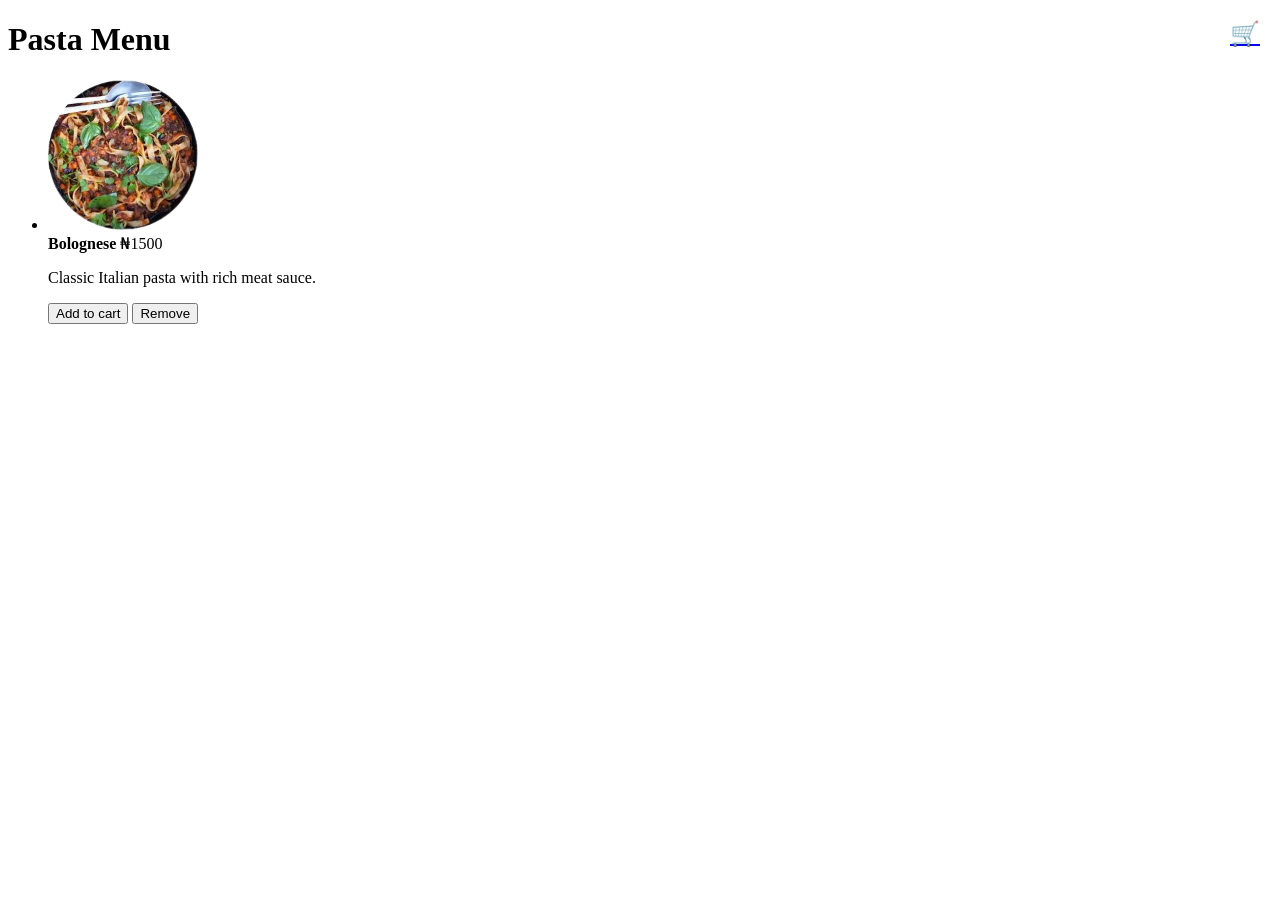
<file: about.html>
<!DOCTYPE html>
<html lang="en">
<head>
  <meta charset="UTF-8" />
  <title>Menu Page</title>
  <style>
    #cart-icon {
      position: fixed;
      top: 20px;
      right: 20px;
      font-size: 24px;
      background: none;
      border: none;
      cursor: pointer;
    }
    #showCart {
      background: red;
      color: white;
      padding: 2px 6px;
      border-radius: 50%;
      font-size: 12px;
      margin-left: 5px;
    }
  </style>
</head>
<body>

  <a href="cart.html" id="cart-icon">
    🛒 <span id="showCart">0</span>
  </a>

  <h1>Pasta Menu</h1>
  <div class="menu-contents">
    <ul class="menu-content" id="menu-pasta">
      <div class="food-list">
        <div class="food-item">
          <li>
            <img src="images/bolognese-removebg-preview.png" alt="Pasta" class="menu-image" width="150" />
            <div class="menu-item"><strong>Bolognese</strong> <span>₦1500</span></div>
            <p class="lists">Classic Italian pasta with rich meat sauce.</p>
            <div class="cart-btn">
              <button class="cart" onclick="updateCart('Bolognese', 1500)">Add to cart</button>
              <button class="cart" onclick="removeFromCart('Bolognese')">Remove</button>
            </div>
          </li>
        </div>
      </div>
    </ul>
  </div>

  <script>
    let cart = JSON.parse(localStorage.getItem("cart")) || [];

    function updateCart(name, price) {
      const index = cart.findIndex(item => item.name === name);
      if (index >= 0) {
        cart[index].quantity += 1;
      } else {
        cart.push({ name, price, quantity: 1 });
      }
      localStorage.setItem("cart", JSON.stringify(cart));
      updateCartBadge();
    }

    function removeFromCart(name) {
      const index = cart.findIndex(item => item.name === name);
      if (index >= 0) {
        if (cart[index].quantity > 1) {
          cart[index].quantity -= 1;
        } else {
          cart.splice(index, 1);
        }
        localStorage.setItem("cart", JSON.stringify(cart));
        updateCartBadge();
      }
    }

    function updateCartBadge() {
      const totalItems = cart.reduce((sum, item) => sum + item.quantity, 0);
      const showCart = document.getElementById("showCart");
      showCart.textContent = totalItems;
      showCart.style.display = totalItems === 0 ? "none" : "inline-block";
    }

    document.addEventListener("DOMContentLoaded", updateCartBadge);
  </script>

</body>
</html>
</file>
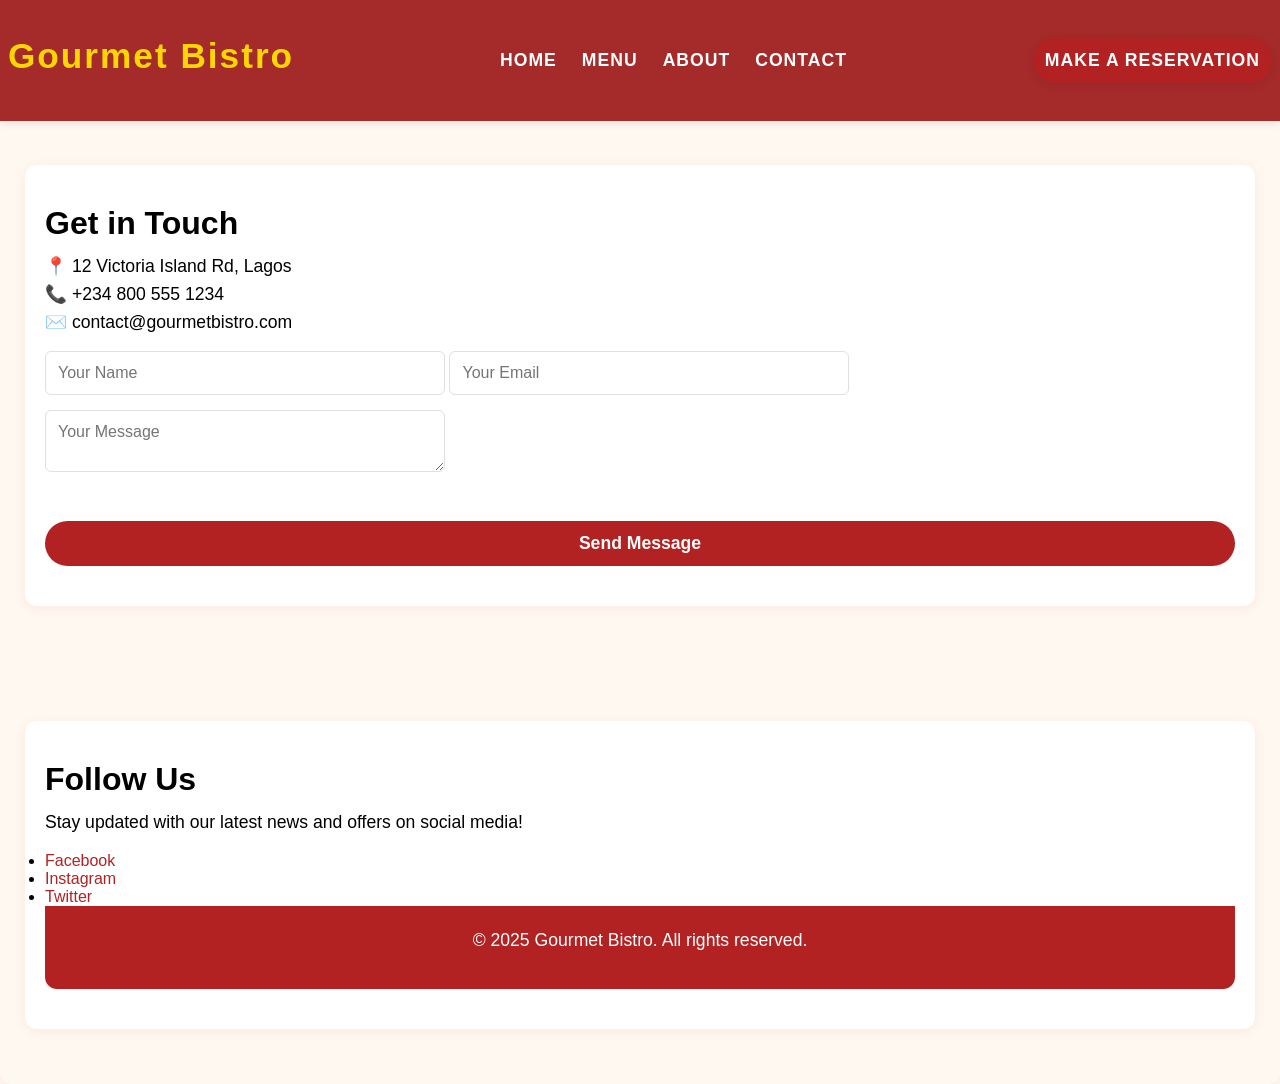
<file: contact.html>
<!DOCTYPE html>
<html lang="en">
<head>
  <meta charset="UTF-8">
  <title>Contact Us - Gourmet Bistro</title>
  <link rel="stylesheet" href="styles.css">
</head>
<body>
  <header>
    <h1>Contact Us</h1>
    <div class="navbar" role="navigation" aria-label="Main Navigation">
      <h1 class="logo">Gourmet Bistro</h1>
      <nav>
        <ul>
          <li><a href="home.html">Home</a></li>
          <li><a href="menu.html">Menu</a></li>
          <li><a href="about.html">About</a></li>
          <li><a href="contact.html">Contact</a></li>
     
        </ul>
  
      </nav>
        <a href="reservation.html" class="navbar-reserve cta-btn">Make a Reservation</a>
    </div>
  </header>
<!-- 
<section>
  <h2>Make a Reservation</h2>
  <form>
    <input type="text" placeholder="Your Name" required>
    <input type="email" placeholder="Your Email" required>
    <input type="tel" placeholder="Phone Number" required>
    <input type="date" required>
    <input type="time" required>
    <textarea placeholder="Special requests (optional)"></textarea>
    <button type="submit">Book Now</button>
  </form>
</section> -->

  <section>
    <h2>Get in Touch</h2>
    <p>📍 12 Victoria Island Rd, Lagos<br>📞 +234 800 555 1234<br>✉️ contact@gourmetbistro.com</p>

    <form>
      <input type="text" placeholder="Your Name" required>
      <input type="email" placeholder="Your Email" required>
      <textarea placeholder="Your Message" required></textarea>
      <button type="submit">Send Message</button>
    </form>
  </section>





  
  <section>
    <h2>Follow Us</h2>
    <p>Stay updated with our latest news and offers on social media!</p>
    <ul>
      <li><a href="https://facebook.com/gourmetbistro">Facebook</a></li>
      <li><a href="https://instagram.com/gourmetbistro">Instagram</a></li>
      <li><a href="https://twitter.com/gourmetbistro">Twitter</a></li>
    </ul>

  <footer>
    <p>&copy; 2025 Gourmet Bistro. All rights reserved.</p>
  </footer>
</body>
</html>
</file>
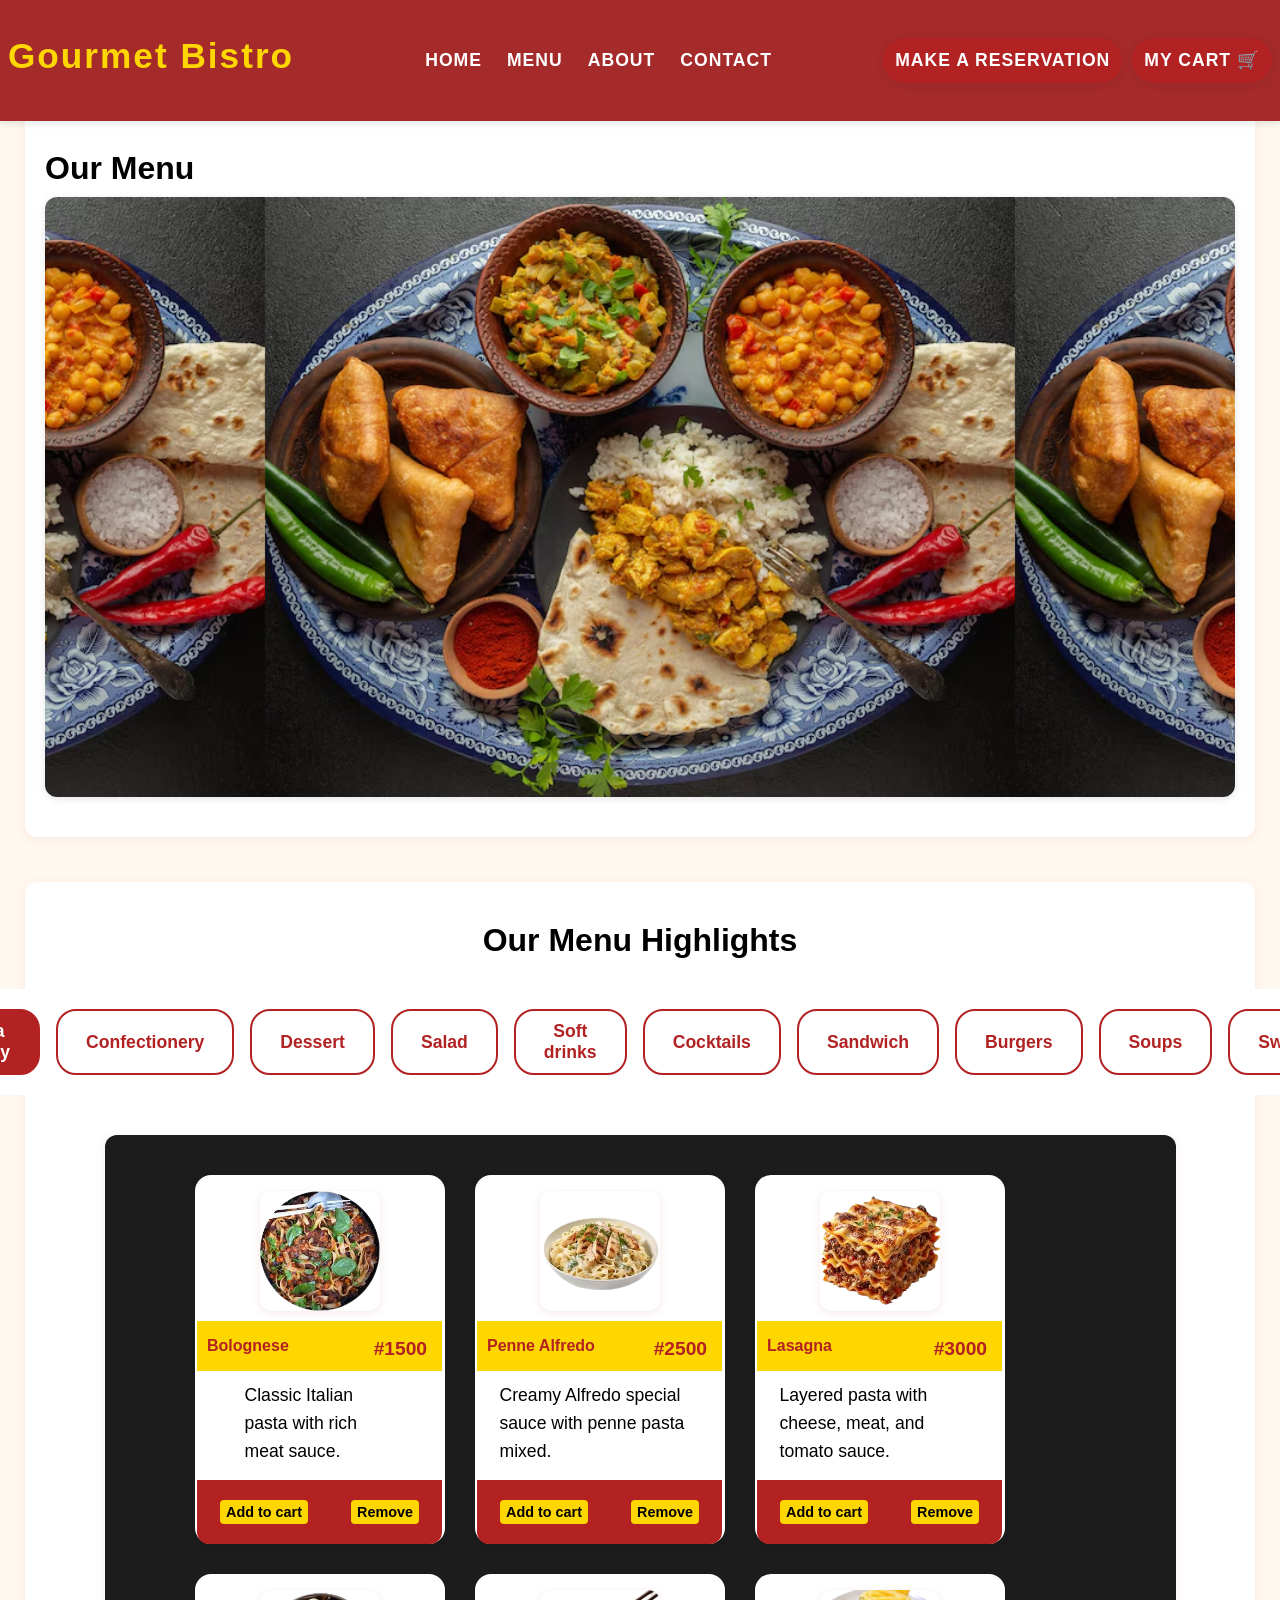
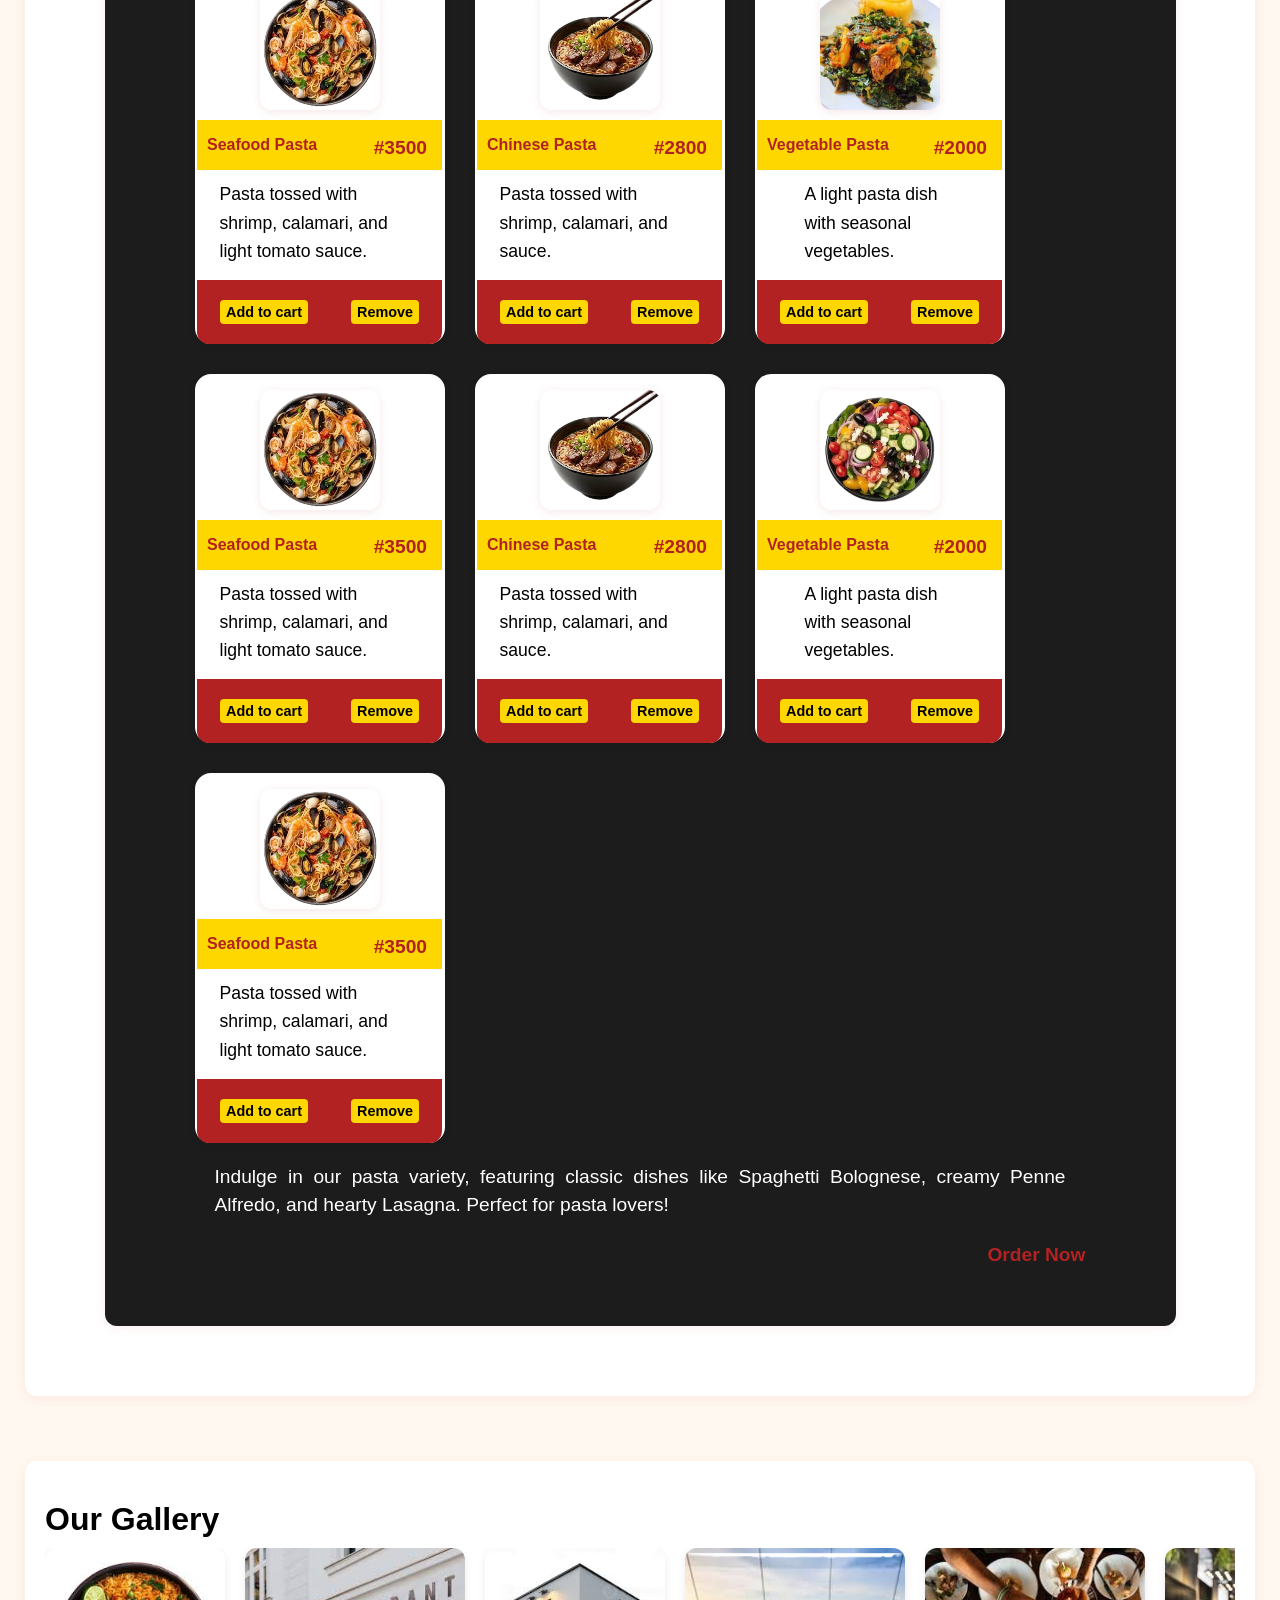
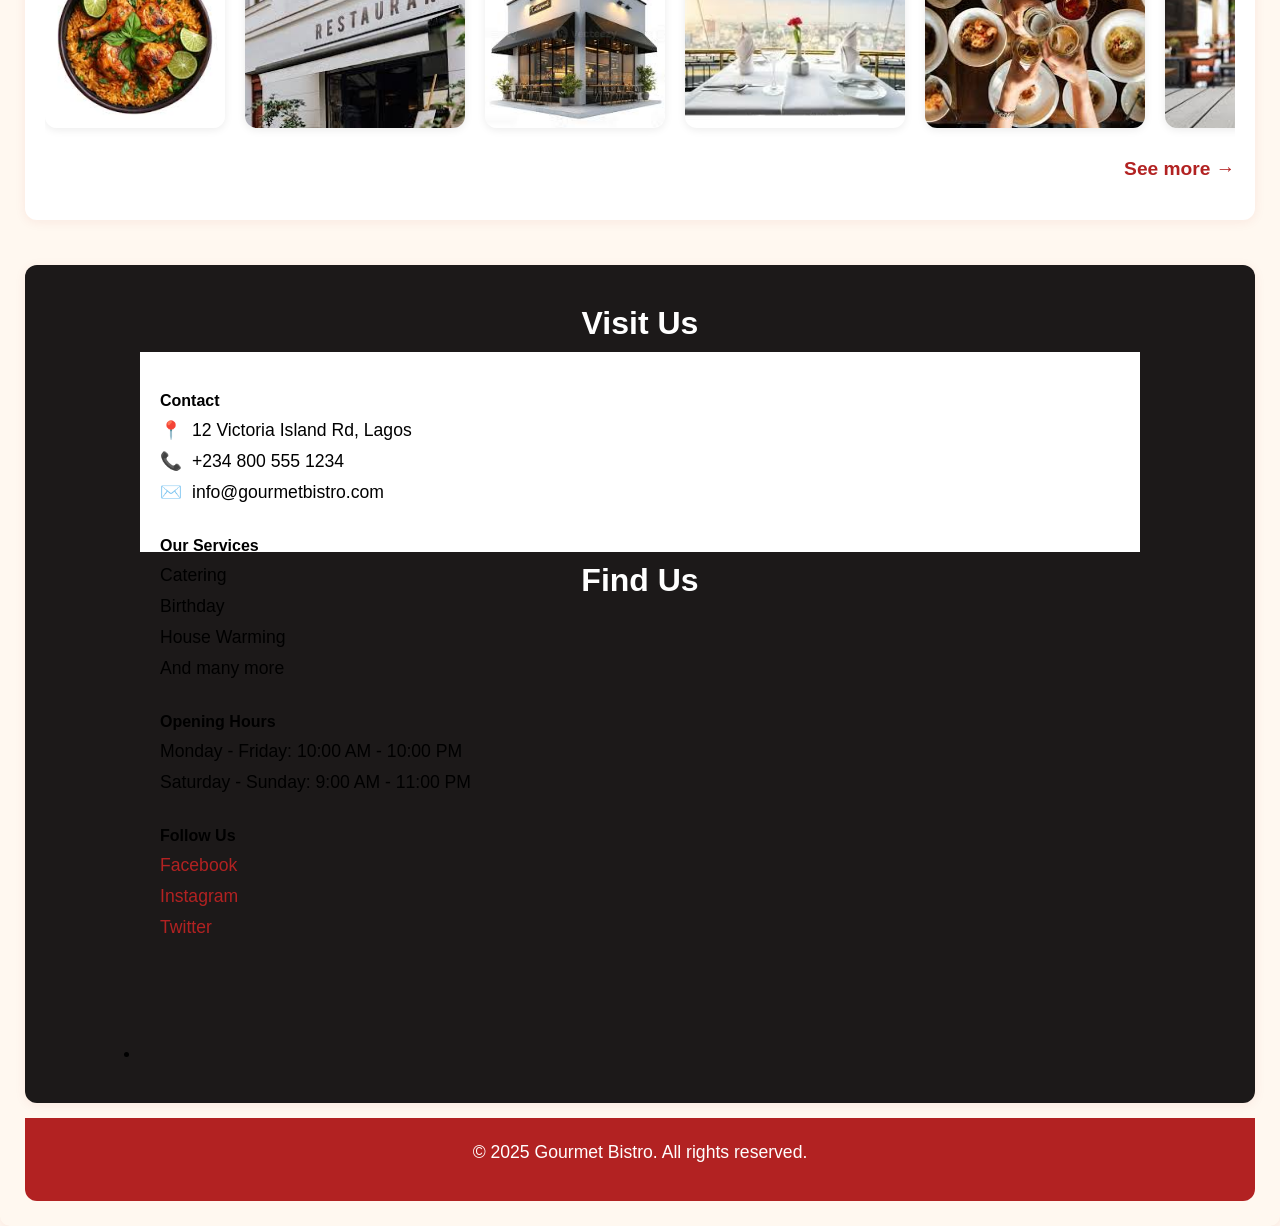
<file: menu.html>
<!DOCTYPE html>
<html lang="en">
  <head>
    <meta charset="UTF-8" />
    <title>Menu - Gourmet Bistro</title>
    <link rel="stylesheet" href="styles.css" />
  </head>
  <body>
    <header>
      <nav>
<div class="navbar" role="navigation" aria-label="Main Navigation">
<h1 class="logo">Gourmet Bistro</h1>

<ul>
  <li><a href="home.html">Home</a></li>
  <li><a href="menu.html">Menu</a></li>
  <li><a href="about.html">About</a></li>
  <li><a href="contact.html">Contact</a></li>
</ul>

<a href="reservation.html" class="navbar-reserve cta-btn"
  >Make a Reservation</a
>
<div class="js-container">
<a href="myCart.html" class="navbar-reserve js-addToCarts cta-btn" id="addToCarts">
  My Cart 🛒 <span id="showCart" class="js-cart">0 </span></a
>
</div>
</div>
</nav>
</header>

<section class="menu-hero">
<h2>Our Menu</h2>
<div class="menu-hero-image">
<!-- <img src="images/egusi-removebg-preview.png" alt="Menu Image" class="menu-img"> -->
<div class="menu-text">
<div class="text1" id="text-item1">
  <h2 class="">
    Discover our exquisite selection of dishes, from traditional
    Nigerian cuisine to international favorites.
  </h2>
  <p class="">
    We can't wait to welcome you and share our passion for food with
    you.
  </p>
  <p class="">
    Explore our menu today and discover the delicious offerings that
    await you.
  </p>
  <p class="">
    Join us for a meal that celebrates the rich flavors and traditions
    of Nigerian cuisine.
  </p>
</div>
<div class="text1" id="text-item2">
  <!-- <img src="images/egusi-removebg-preview.png" alt="Menu Image" class="menu-image"> -->
  <button class="menu-btn">Place your order Now</button>
</div>
</div>
</div>
</section>



<section class="menu-list">
<h2>Our Menu Highlights</h2>
<div class="menu-nav">
<button class="menu-tab active" data-menu="pasta">Pasta Variety</button>
<button class="menu-tab" data-menu="confectionery">
Confectionery
</button>
<button class="menu-tab" data-menu="dessert">Dessert</button>
<button class="menu-tab" data-menu="salad">Salad</button>
<button class="menu-tab" data-menu="soft-drink">Soft drinks</button>
<button class="menu-tab" data-menu="cocktails">Cocktails</button>
<button class="menu-tab" data-menu="sandwich">Sandwich</button>
<button class="menu-tab" data-menu="burgers">Burgers</button>
<button class="menu-tab" data-menu="soups">Soups</button>
<button class="menu-tab" data-menu="swallow">Swallow</button>
</div>

<div class="menu-contents">
<ul class="menu-content" id="menu-pasta">
<div class="food-list">
  <div class="food-item">
    <li>
      <img
        src="images/bolognese-removebg-preview.png"
        alt="Pasta Variety"
        class="menu-image"
        width="100"
      />
      <div class="menu-item">
        <strong> Bolognese </strong>
        <span>#1500</span>
      </div>
      <p class="lists">Classic Italian pasta with rich meat sauce.</p>
      <div class="cart-btn">
        <button
          class="cart"
          id="add"
        onclick="addToCart('Bolognese', 1500, 'images/bolognese-removebg-preview.png')

    "
        >
          Add to cart
        </button>
        <button class="cart" id="remove" onclick="removeFromCart('Bolognese');">
          Remove
        </button>
      </div>
    </li>
  </div>

  <div class="food-item">
    <li>
      <img
        src="images/penne-removebg-preview.png"
        alt="Penne Alfredo"
        class="menu-image"
      />
      <div class="menu-item">
        <strong>Penne Alfredo</strong>
        <span>#2500</span>
      </div>
      <p class="list">
        Creamy Alfredo special sauce with penne pasta mixed.
      </p>
      <div class="cart-btn">
        <button
          class="cart"
          id="add"
          onclick="addToCart('Penne Alfredo', 2500, 'images/penne-removebg-preview.png');
    "
        >
          Add to cart
        </button>
        <button class="cart" id="remove" onclick="removeFromCart('Penne Alfredo');">
          Remove
        </button>
      </div>
    </li>
  </div>

  <div class="food-item">
    <li>
      <img
        src="images/lasagnas-removebg-preview.png"
        alt="Lasagna"
        class="menu-image"
      />
      <div class="menu-item">
        <strong>Lasagna</strong>
        <span>#3000</span>
      </div>
      <p class="list">
        Layered pasta with cheese, meat, and tomato sauce.
      </p>
      <div class="cart-btn">
        <button
          class="cart"
          id="add"
          onclick="addToCart('Lasagna', 3000, 'images/-removebg-preview.png');
    "
        >
          Add to cart
        </button>
        <button class="cart" id="remove" onclick="removeFromCart('Lasagna');">
          Remove
        </button>
      </div>
    </li>
  </div>
  <div class="food-item">
    <li>
<img
src="images/seafoods-removebg-preview.png"
alt="Seafood Pasta"
class="menu-image"
/>
<div class="menu-item">
<strong>Seafood Pasta</strong>
<span>#3500</span>
</div>
<p class="list">
Pasta tossed with shrimp, calamari, and light tomato sauce.
</p>
<div class="cart-btn">
<button
class="cart"
id="add"
onclick="addToCart('Seafood Pasta', 3500, 'images/seafoods-removebg-preview.png');
"
>
Add to cart
</button>
<button class="cart" id="remove" onclick="removeFromCart('Seafood Pasta');">
Remove
</button>
</div>
</li>
</div>

<div class="food-item">
<li>
<img
src="images/chinese-removebg-preview.png"
alt="Chinese Pasta"
class="menu-image"
/>
<div class="menu-item">
<strong>Chinese Pasta</strong>
<span>#2800</span>
</div>
<p class="list">
Pasta tossed with shrimp, calamari, and sauce.
</p>
<div class="cart-btn">
<button
class="cart"
id="add"
onclick="addToCart('Chinese Pasta', 2800, 'images/chinese-removebg-preview.png');
"
>
Add to cart
</button>
<button class="cart" id="remove" onclick="removeFromCart('Chinese Pasta');">
Remove
</button>
</div>
</li>
</div>
<div class="food-item">
<li>
<img
src="images/eba-removebg-preview.png"
alt="Vegetable Pasta"
class="menu-image"
/>
<div class="menu-item">
<strong>Vegetable Pasta</strong>
<span>#2000</span>
</div>
<p class="lists">
A light pasta dish with seasonal vegetables.
</p>
<div class="cart-btn">
<button
class="cart"
id="add"
onclick="addToCart('Vegetable Pasta', 2000, 'images/eba-removebg-preview.png');
"
>
Add to cart
</button>
<button class="cart" id="remove" onclick="removeFromCart('Vegetable Pasta');">
Remove
</button>
</div>
</li>
</div>

<div class="food-item">
<li>
<img
  src="images/seafoods-removebg-preview.png"
  alt="Seafood Pasta"
  class="menu-image"
/>
<div class="menu-item">
  <strong>Seafood Pasta</strong>
  <span>#3500</span>
</div>
<p class="list">
  Pasta tossed with shrimp, calamari, and light tomato sauce.
</p>
<div class="cart-btn">
  <button
    class="cart"
    id="add"
    onclick="addToCart('Seafood Pasta', 3500, 'images/seafoods-removebg-preview.png');
"
  >
    Add to cart
  </button>
  <button class="cart" id="remove" onclick="removeFromCart('Seafood Pasta');">
    Remove
  </button>
</div>
</li>
</div>
<div class="food-item">
<li>
<img
  src="images/chinese-removebg-preview.png"
  alt="Chinese Pasta"
  class="menu-image"
/>
<div class="menu-item">
  <strong>Chinese Pasta</strong>
  <span>#2800</span>
</div>
<p class="list">
  Pasta tossed with shrimp, calamari, and sauce.
</p>
<div class="cart-btn">
  <button
    class="cart"
    id="add"
    onclick="addToCart('Chinese Pasta', 2800, 'images/chinese-removebg-preview.png');
"
>
Add to cart
</button>
<button class="cart" id="remove" onclick="removeFromCart('Chinese Pasta');">
    Remove
  </button>
</div>
</li>
</div>
<div class="food-item">
<li>
<img
  src="images/greek-salad-removebg-preview.png"
  alt="Vegetable Pasta"
  class="menu-image"
/>
<div class="menu-item">
  <strong>Vegetable Pasta</strong>
  <span>#2000</span>
</div>
<p class="lists">
  A light pasta dish with seasonal vegetables.
</p>
<div class="cart-btn">
  <button class="cart" id="add" onclick="addToCart('Vegetable Pasta', 2000, 'images/greek-salad-removebg-preview.png');
"
  >
    Add to cart
  </button>
  <button class="cart" id="remove" onclick="removeFromCart('Vegetable Pasta');">
    Remove
  </button>
</div>
</li>
</div>
<div class="food-item">
<li>
<img
  src="images/seafoods-removebg-preview.png"
  alt="Seafood Pasta"
  class="menu-image"
/>
<div class="menu-item">
  <strong>Seafood Pasta</strong>
  <span>#3500</span>
</div>
<p class="list">
  Pasta tossed with shrimp, calamari, and light tomato sauce.
</p>
<div class="cart-btn">
  <button
    class="cart"
    id="add"
    onclick="addToCart('Seafood Pasta', 3500, 'images/seafoods-removebg-preview.png');
"
  >
    Add to cart
  </button>
  <button class="cart" id="remove" onclick="removeFromCart('Seafood Pasta');">
    Remove
  </button>
</div>
</li>
</div>
</div>

<p class="menu-description">
Indulge in our pasta variety, featuring classic dishes like
Spaghetti Bolognese, creamy Penne Alfredo, and hearty Lasagna.
Perfect for pasta lovers!
</p>

<p class="see-more"><a href="menu.html">Order Now</a></p>
</ul>

<ul class="menu-content" id="menu-confectionery">
<div class="food-list">
<div class="food-item">
<li>
<img
  src="images/croissant-removebg-preview.png"
  alt="Croissants"
  class="menu-image"
/>
<div class="menu-item">
  <strong>Croissants</strong>
  <span>#800</span>
</div>
<p class="list">Flaky, buttery French pastries.</p>
<div class="cart-btn">
  <button
    class="cart"
    id="add"
    onclick="addToCart('Croissants', 3500, 'images/croissant-removebg-preview.png');
"
  >
    Add to cart
  </button>
  <button class="cart" id="remove" onclick="removeFromCart('Croissants');">
    Remove
  </button>
</div>
</li>
</div>
<div class="food-item">
<li>
<img
  src="images/chocolate_cake-removebg-preview.png"
  alt="Chocolate Cake"
  class="menu-image"
/>
<div class="menu-item">
  <strong>Chocolate Cake</strong>
  <span>#1500</span>
</div>
<p class="list">Rich and moist chocolate layers.</p>
<div class="cart-btn">
  <button
    class="cart"
    id="add"
    onclick="addToCart('Chocolate Cake', 1500, 'images/chocolate_cake-removebg-preview.png');
"
  >
                    Add to cart
                  </button>
                  <button class="cart" id="remove" onclick="removeFromCart('Chocolate Cake');">
                    Remove
                  </button>
                </div>
              </li>
            </div>
            <div class="food-item">
              <li>
                <img
                  src="images/fruit_tarts-removebg-preview.png"
                  alt="Fruit Tart"
                  class="menu-image"
                />
                <div class="menu-item">
                  <strong>Fruit Tart</strong>
                  <span>#1200</span>
                </div>
                <p class="list">Buttery crust with fresh fruit and custard.</p>
<div class="cart-btn">
  <button
    class="cart"
    id="add"
    onclick="addToCart('Fruit Tart', 1200, 'images/fruit_tarts-removebg-preview.png');
"
  >
    Add to cart
  </button>
  <button class="cart" id="remove" onclick="removeFromCart('Fruit Tart');">
    Remove
  </button>
</div>
</li>
</div>
<div class="food-item">
<li>
<img
  src="images/macaron-removebg-preview.png"
  alt="Macarons"
  class="menu-image"
/>
<div class="menu-item">
  <strong>Macarons</strong>
  <span>#1000</span>
</div>
<p class="list">Delicate French almond cookies.</p>
<div class="cart-btn">
  <button
    class="cart"
    id="add"
    onclick="addToCart('Macarons', 1000, 'images/macaron-removebg-preview.png');
"
  >
    Add to cart
  </button>
  <button class="cart" id="remove" onclick="removeFromCart('Macarons');">
    Remove
  </button>
</div>
</li>
</div>
<div class="food-item">
<li>
<img
  src="images/croissant-removebg-preview.png"
  alt="Croissants"
  class="menu-image"
/>
<div class="menu-item">
  <strong>Croissants</strong>
  <span>#800</span>
</div>
<p class="list">Flaky, buttery French pastries.</p>

<div class="cart-btn">
  <button
    class="cart"
    id="add"
    onclick="addToCart('Croissants', 3500, 'images/croissant-removebg-preview.png');
"
  >
    Add to cart
  </button>
  <button class="cart" id="remove" onclick="removeFromCart('Croissants');">
    Remove
  </button>
</div>
</li>
</div>
<div class="food-item">
<li>
<img
  src="images/macaron-removebg-preview.png"
  alt="Macarons"
  class="menu-image"
/>
<div class="menu-item">
  <strong>Macarons</strong>
  <span>#1000</span>
</div>
<p class="list">Delicate French almond cookies.</p>
<div class="cart-btn">
   <button
    class="cart"
    id="add"
    onclick="addToCart('Macarons', 1000, 'images/macaron-removebg-preview.png');
"
  >
    Add to cart
  </button>
  <button class="cart" id="remove" onclick="removeFromCart('Macarons');">
    Remove
  </button>
</div>
</li>
</div>

<div class="food-item">
<li>
<img
  src="images/fruit_tarts-removebg-preview.png"
  alt="Fruit Tart"
  class="menu-image"
/>
<div class="menu-item">
  <strong>Fruit Tart</strong>
  <span>#1200</span>
</div>
<p class="list">Buttery crust with fresh fruit and custard.</p>

<div class="cart-btn">
   <button
    class="cart"
    id="add"
    onclick="addToCart('Fruit Tart', 1200, 'images/fruit_tarts-removebg-preview.png');
"
  >
    Add to cart
  </button>
  <button class="cart" id="remove" onclick="removeFromCart('Fruit Tart');">
    Remove
  </button>
</div>
</li>
</div>
<div class="food-item">
<li>
<img
  src="images/chocolate_cake-removebg-preview.png"
  alt="Chocolate Cake"
  class="menu-image"
/>
<div class="menu-item">
  <strong>Chocolate Cake</strong>
  <span>#1500</span>
</div>
<p class="list">Rich and moist chocolate layers.</p>

<div class="cart-btn">
 <button
    class="cart"
    id="add"
    onclick="addToCart('Chocolate Cake', 1500, 'images/chocolate_cake-removebg-preview.png');
"
  >
                    Add to cart
                  </button>
                  <button class="cart" id="remove" onclick="removeFromCart('Chocolate Cake');">
                    Remove
                  </button>
</div>
</li>
</div>
</div>

<p class="menu-description">
Satisfy your sweet tooth with our confectionery delights, including
rich Chocolate Cake, fresh Fruit Tart, and delicate Macarons.
Perfect for dessert lovers!
</p>
<p class="see-more"><a href="menu.html"> Order Now</a></p>
</ul>

<ul class="menu-content" id="menu-dessert">
<div class="food-list">
<div class="food-item">
<li>
<img
  src="images/cheesecake-removebg-preview.png"
  alt="Cheesecake"
  class="menu-image"
/>
<div class="menu-item">
  <strong>Cheesecake</strong>
  <span>#2500</span>
</div>
<p class="lists">
  Creamy cheesecake with a graham cracker crust.
</p>
<div class="cart-btn">
  <button
    class="cart"
    id="add"
    onclick="addToCart('Cheesecake', 2500, 'images/cheesecake-removebg-preview.png');
"
  >
    Add to cart
  </button>
  <button class="cart" id="remove" onclick="removeFromCart('Cheesecake');">
    Remove
  </button>
</div>
</li>
</div>

<div class="food-item">
<li>
<img
  src="images/tiramisu-removebg-preview.png"
  alt="Tiramisu"
  class="menu-image"
/>
<div class="menu-item">
  <strong>Tiramisu</strong>
  <span>#1000</span>
</div>
<p class="list1">
  Italian dessert with coffee-soaked ladyfingers and mascarpone.
</p>
<div class="cart-btn">
  <button
    class="cart"
    id="add"
    onclick="addToCart('Tiramisu', 1000, 'images/tiramisu-removebg-preview.png');
"
  >
    Add to cart
  </button>
  <button class="cart" id="remove" onclick="removeFromCart('Tiramisu');">
    Remove
  </button>
</div>
</li>
</div>

<div class="food-item">
<li>
<img
  src="images/icecream-removebg-preview.png"
  alt="Ice Cream Sundae"
  class="menu-image"
/>
<div class="menu-item">
  <strong>Ice Cream Sundae</strong>
  <span>#3500</span>
</div>
<p class="list">
  Vanilla ice cream topped with chocolate sauce and nuts.
</p>
<div class="cart-btn">
  <button
    class="cart"
    id="add"
    onclick="addToCart('Ice Cream Sundae', 3500, 'images/icecream-removebg-preview.png');
"
  >
    Add to cart
  </button>
  <button class="cart" id="remove" onclick="removeFromCart('Ice Cream Sundae');">
    Remove
  </button>
</div>
</li>
</div>
<div class="food-item">
<li>
<img
  src="images/applepie-removebg-preview.png"
  alt="Apple Pie"
  class="menu-image"
/>
<div class="menu-item">
  <strong>Apple Pie</strong>
  <span>#2000</span>
</div>
<p class="lists">Pie with spiced apples and flaky crust.</p>
<div class="cart-btn">
  <button
    class="cart"
    id="add"
    onclick="addToCart('Apple Pie', 2000, 'images/applepie-removebg-preview.png');
"
  >
    Add to cart
  </button>
  <button class="cart" id="remove" onclick="removeFromCart('Apple Pie');">
    Remove
  </button>
</div>
</li>
</div>
<div class="food-item">
<li>
<img
  src="images/brownie-removebg-preview.png"
  alt="Chocolate Brownie"
  class="menu-image"
/>
<div class="menu-item">
  <strong>Chocolate Brownie</strong>
  <span>#4000</span>
</div>

<p class="list">Rich, fudgy brownie served warm.</p>
<div class="cart-btn">
  <button
    class="cart"
    id="add"
    onclick="addToCart('Chocolate Brownie', 4000, 'images/brownie-removebg-preview.png');
"
  >
    Add to cart
  </button>
  <button class="cart" id="remove" onclick="removeFromCart('Chocolate Brownie');">
    Remove
  </button>
</div>
</li>
</div>
</div>
<p class="menu-description">
Indulge in our dessert selection, featuring creamy Cheesecake, rich
Chocolate Cake, and fresh Fruit Tart. Perfect for satisfying your
sweet cravings!
</p>
<p class="see-more"><a href="menu.html"> Order Now</a></p>
</ul>

<ul class="menu-content" id="menu-salad" style="display: none">
<div class="food-list">
<div class="food-item">
<li>
<img
  src="images/caesar-salad-removebg-preview.png"
  alt="Caesar Salad"
  class="menu-image"
/>
<div class="menu-item">
  <strong>Caesar Salad</strong>
  <span>#2000</span>
</div>
<p class="list">
  Romaine lettuce, croutons, parmesan, and Caesar dressing.
</p>
<div class="cart-btn">
  <button
    class="cart"
    id="add"
    onclick="addToCart('Caesar Salad', 2000, 'images/caesar-salad-removebg-preview.png');
"
  >
    Add to cart
  </button>
  <button class="cart" id="remove" onclick="removeFromCart('Caesar Salad');">
    Remove
  </button>
</div>
</li>
</div>
<div class="food-item">
<li>
<img
  src="images/greek-salad-removebg-preview.png"
  alt="Greek Salad"
  class="menu-image"
/>
<div class="menu-item">
  <strong>Greek Salad</strong>
  <span>#1000</span>
</div>
<p class="list">
  Mixed greens, feta cheese, olives, tomatoes, and cucumbers.
</p>
<div class="cart-btn">
  <button
    class="cart"
    id="add"
    onclick="addToCart('Greek Salad', 1000,'images/greek-salad-removebg-preview.png');
"
  >
    Add to cart
  </button>
  <button class="cart" id="remove" onclick="removeFromCart('Greek Salad');">
    Remove
  </button>
</div>
</li>
</div>
<div class="food-item">
<li>
<img
  src="images/caprese-salad-removebg-preview.png"
  alt="Caprese Salad"
  class="menu-image"
/>
<div class="menu-item">
  <strong>Caprese Salad</strong>
  <span>#2000</span>
</div>
<p class="list">
  Fresh mozzarella, tomatoes, basil, and balsamic glaze.
</p>
<div class="cart-btn">
  <button
    class="cart"
    id="add"
    onclick="addToCart('Caprese Salad', 2000, 'images/caprese-salad-removebg-preview.png');
"
  >
    Add to cart
  </button>
  <button class="cart" id="remove" onclick="removeFromCart('Caprese Salad');">
    Remove
  </button>
</div>
</li>
</div>
</div>
<p class="menu-description">
Enjoy our fresh salads, from classic Caesar to Mediterranean Greek
and Caprese, perfect for a light and healthy meal!
</p>
<p class="see-more"><a href="menu.html"> Order Now</a></p>
</ul>

<ul class="menu-content" id="menu-soft-drink" style="display: none">
<div class="food-list">
<div class="food-item">
<li>
<img
  src="images/coke-removebg-preview.png"
  alt="Coke"
  class="menu-image"
/>
<div class="menu-item">
  <strong>Coke</strong>
  <span>#1500</span>
</div>
<p class="list1">Chilled classic Coca-Cola.</p>
<div class="cart-btn">
  <button
    class="cart"
    id="add"
    onclick="addToCart('Coke', 1500, 'images/coke-removebg-preview.png');
"
  >
    Add to cart
  </button>
  <button class="cart" id="remove" onclick="removeFromCart('Coke');">
    Remove
  </button>
</div>
</li>
</div>
<div class="food-item">
<li>
<img
  src="images/sprite-removebg-preview.png"
  alt="Sprite"
  class="menu-image"
/>
<div class="menu-item">
  <strong>Sprite</strong>
  <span>#2500</span>
</div>
<p class="list1">lemon-lime soda.</p>
<div class="cart-btn">
  <button
    class="cart"
    id="add"
    onclick="addToCart('Sprite', 2500, 'images/sprite-removebg-preview.png');
"
  >
    Add to cart
  </button>
  <button class="cart" id="remove" onclick="removeFromCart('Sprite');">
    Remove
  </button>
</div>
</li>
</div>
<div class="food-item">
<li>
<img
  src="images/fanta-removebg-preview.png"
  alt="Fanta"
  class="menu-image"
/>
<div class="menu-item">
  <strong>Fanta</strong>
  <span>#1000</span>
</div>
<p class="list1">Fruity orange-flavored soda.</p>
<div class="cart-btn">
  <button
    class="cart"
    id="add"
    onclick="addToCart('Fanta', 1000, 'images/fanta-removebg-preview.png');
"
  >
    Add to cart
  </button>
  <button class="cart" id="remove" onclick="removeFromCart('Fanta');">
    Remove
  </button>
</div>
</li>
</div>
</div>
<p class="menu-description">
Quench your thirst with our selection of soft drinks, including
Coke, Sprite, and Fanta.
</p>
<p class="see-more"><a href="menu.html">Order Now</a></p>
</ul>

<ul class="menu-content" id="menu-cocktails" style="display: none">
<div class="food-list">
<div class="food-item">
<li>
<img
  src="images/mojitoblue-removebg-preview.png"
  alt="Mojito"
  class="menu-image"
/>
<div class="menu-item">
  <strong>Mojito</strong>
  <span>#3000</span>
</div>
<p class="list1">
  Classic Cuban cocktail with mint, lime, and rum.
</p>
<div class="cart-btn">
  <button
    class="cart"
    id="add"
    onclick="addToCart('Mojito', 3000, 'images/mojitoblue-removebg-preview.png');
"
  >
    Add to cart
  </button>
  <button class="cart" id="remove" onclick="removeFromCart('Mojito');">
    Remove
  </button>
</div>
</li>
</div>
<div class="food-item">
<li>
<img
  src="images/pina-colada-removebg-preview.png"
  alt="Pina Colada"
  class="menu-image"
/>
<div class="menu-item">
  <strong>Pina Colada</strong>
  <span>#3500</span>
</div>
<p class="list1">
  Creamy blend of pineapple, coconut, and rum.
</p>
<div class="cart-btn">
  <button
    class="cart"
    id="add"
    onclick="addToCart('Pina Colada', 3500, 'images/pina-colada-removebg-preview.png');
"
  >
    Add to cart
  </button>
  <button class="cart" id="remove" onclick="removeFromCart('Pina Colada');">
    Remove
  </button>
</div>
</li>
</div>
<div class="food-item">
<li>
<img
  src="images/margaritas-removebg-preview.png"
  alt="Margarita"
  class="menu-image"
/>
<div class="menu-item">
  <strong>Margarita</strong>
  <span>#4000</span>
</div>
<p class="list1">
  Tequila, lime juice, and triple sec served on the rocks.
</p>
<div class="cart-btn">
  <button
    class="cart"
    id="add"
    onclick="addToCart('Margarita', 4000, 'images/margaritas-removebg-preview.png');
"
  >
    Add to cart
  </button>
  <button class="cart" id="remove" onclick="removeFromCart('Margarita');">
    Remove
  </button>
</div>
</li>
</div>
</div>
<p class="menu-description">
Sip on our signature cocktails, from refreshing Mojitos to tropical
Pina Coladas and zesty Margaritas.
</p>
<p class="see-more"><a href="menu.html">Order Now</a></p>
</ul>

<ul class="menu-content" id="menu-sandwich" style="display: none">
<div class="food-list">
<div class="food-item">
<li>
<img
  src="images/club-sandwich-removebg-preview.png"
  alt="Club Sandwich"
  class="menu-image"
/>
<div class="menu-item">
  <strong>Club Sandwich</strong>
  <span>#3500</span>
</div>
<p class="list">
  Triple-layered sandwich with chicken, bacon, lettuce, and
  tomato.
</p>
<div class="cart-btn">
  <button
    class="cart"
    id="add"
    onclick="addToCart('Club Sandwich', 3500, 'images/club-sandwich-removebg-preview.png');
"
  >
    Add to cart
  </button>
  <button class="cart" id="remove" onclick="removeFromCart('Club Sandwich');">
    Remove
  </button>
</div>
</li>
</div>
<div class="food-item">
<li>
<img
  src="images/blt-sandwich-removebg-preview.png"
  alt="BLT Sandwich"
  class="menu-image"
/>
<div class="menu-item">
  <strong>BLT Sandwich</strong>
  <span>#2800</span>
</div>
<p class="lists">
  Crispy bacon, lettuce, and tomato on toasted bread.
</p>
<div class="cart-btn">
  <button
    class="cart"
    id="add"
    onclick="addToCart('BLT Sandwich', 2800, 'images/blt-sandwich-removebg-preview.png');
"
  >
    Add to cart
  </button>
  <button class="cart" id="remove" onclick="removeFromCart('BLT Sandwich');">
    Remove
  </button>
</div>
</li>
</div>
<div class="food-item">
<li>
<img
  src="images/grilled-cheese-removebg-preview.png"
  alt="Grilled Cheese Sandwich"
  class="menu-image"
/>
<div class="menu-item">
  <strong>Grilled Cheese Sandwich</strong><span>#4000</span>
</div>
<p class="lists">Golden toasted bread with melted cheese.</p>
<div class="cart-btn">
  <button
    class="cart"
    id="add"
    onclick="addToCart('Grilled Cheese Sandwich', 4000, 'images/grilled-cheese-removebg-preview.png');
"
  >
    Add to cart
  </button>
  <button class="cart" id="remove" onclick="removeFromCart('Grilled Cheese Sandwich');">
    Remove
  </button>
</div>
</li>
</div>
</div>
<p class="menu-description">
Try our delicious sandwiches, including the classic Club, BLT, and
gooey Grilled Cheese.
</p>
<p class="see-more"><a href="menu.html"> Order Now</a></p>
</ul>

<ul class="menu-content" id="menu-burgers" style="display: none">
<div class="food-list">
<div class="food-item">
<li>
<img
  src="images/cheeseburger-removebg-preview.png"
  alt="Cheeseburger"
  class="menu-image"
/>
<div class="menu-item">
  <strong>Cheeseburger</strong>
  <span>#5000</span>
</div>
<p class="list1">
  Juicy beef patty with cheddar cheese, lettuce, and tomato.
</p>
<div class="cart-btn">
  <button
    class="cart"
    id="add"
    onclick="addToCart('Cheeseburger', 5000, 'images/cheeseburger-removebg-preview.png');
"
  >
    Add to cart
  </button>
  <button class="cart" id="remove" onclick="removeFromCart('Cheeseburger');">
    Remove
  </button>
</div>
</li>
</div>
<div class="food-item">
<li>
<img
  src="images/hamburger-removebg-preview.png"
  alt="Bacon Burger"
  class="menu-image"
/>
<div class="menu-item">
  <strong>Bacon Burger</strong>
  <span>#2500</span>
</div>
<p class="list1">
  Beef burger topped with crispy bacon and cheese.
</p>
<div class="cart-btn">
  <button
    class="cart"
    id="add"
    onclick="addToCart('Bacon Burger', 2500, 'images/hamburger-removebg-preview.png');
"
  >
    Add to cart
  </button>
  <button class="cart" id="remove" onclick="removeFromCart('Bacon Burger');">
    Remove
  </button>
</div>
</li>
</div>
<div class="food-item">
<li>
<img
  src="images/veggies-removebg-preview.png"
  alt="Veggie Burger"
  class="menu-image"
/>
<div class="menu-item">
  <strong>Veggie Burger</strong>
  <span>#6700</span>
</div>
<p class="list1">plant-based patty with fresh veggies.</p>
<div class="cart-btn">
  <button
    class="cart"
    id="add"
    onclick="addToCart('Veggie Burger', 6700, 'images/veggies-removebg-preview.png');
"
  >
    Add to cart
  </button>
  <button class="cart" id="remove" onclick="removeFromCart('Veggie Burger');">
    Remove
  </button>
</div>
</li>
</div>
</div>
<p class="menu-description">
Savor our burger selection, from classic Cheeseburgers to Bacon
Burgers and Veggie options.
</p>
<p class="see-more"><a href="menu.html"> Order Now</a></p>
</ul>

<ul class="menu-content" id="menu-soups" style="display: none">
<div class="food-list">
<div class="food-item">
<li>
<img
  src="images/chicken-soup-removebg-preview.png"
  alt="Chicken Soup"
  class="menu-image"
/>
<div class="menu-item">
  <strong>Chicken Soup</strong>
  <span>#2800</span>
</div>
<p class="list">
  Hearty chicken broth with vegetables and noodles.
</p>
<div class="cart-btn">
  <button
    class="cart"
    id="add"
    onclick="addToCart('Chicken Soup', 2800, 'images/chicken-soup-removebg-preview.png' );
"
  >
    Add to cart
  </button>
  <button class="cart" id="remove" onclick="removeFromCart('Chicken Soup');">
                    Remove
                  </button>
                </div>
              </li>
            </div>
            <div class="food-item">
              <li>
                <img
                  src="images/minestrone-removebg-preview.png"
                  alt="Minestrone Soup"
                  class="menu-image"
                />
                <div class="menu-item">
                  <strong>Minestrone Soup</strong>
                  <span>#4000</span>
                </div>
                <p class="list">Italian vegetable soup with beans and pasta.</p>
                <div class="cart-btn">
                  <button
                    class="cart"
                    id="add"
                    onclick="addToCart('Minestrone Soup', 4000, 'images/minestrone-removebg-preview.png');
              "
                  >
                    Add to cart
                  </button>
                  <button class="cart" id="remove" onclick="removeFromCart('Minestrone Soup');">
                    Remove
                  </button>
                </div>
              </li>
            </div>
            <div class="food-item">
              <li>
                <img
                  src="images/lentil-soup-removebg-preview.png"
                  alt="Lentil Soup"
                  class="menu-image"
                />
                <div class="menu-item">
                  <strong>Lentil Soup</strong>
                  <span>#3000</span>
                </div>
                <p class="list">
                  Nutritious lentil soup with spices and herbs.
                </p>
                <div class="cart-btn">
                  <button
                    class="cart"
                    id="add"
                    onclick="addToCart('Lentil Soup', 3000, 'images/lentil-soup-removebg-preview.png');
              "
                  >
                    Add to cart
                  </button>
                  <button class="cart" id="remove" onclick="removeFromCart('Lentil Soup');">
                    Remove
                  </button>
                </div>
              </li>
            </div>
          </div>
          <p class="menu-description">
            Warm up with our comforting soups, including Chicken, Minestrone,
            and Lentil Soup.
          </p>
          <p class="see-more"><a href="menu.html"> Order Now</a></p>
        </ul>

        <ul class="menu-content" id="menu-swallow" style="display: none">
          <div class="food-list">
            <div class="food-item">
              <li>
                <img
                  src="images/pounded-yam-removebg-preview.png"
                  alt="Pounded Yam with Egusi Soup"
                  class="menu-image"
                />
                <div class="menu-item">
                  <strong>Pounded Yam with Egusi Soup</strong>
                  <span>#1200</span>
                </div>
                <p class="list">yam served with rich melon seed soup.</p>
                <div class="cart-btn">
                  <button
                    class="cart"
                    id="add"
                    onclick="addToCart('Pounded Yam with Egusi Soup', 1200, 'images/pounded-yam-removebg-preview.png');
              "
                  >
                    Add to cart
                  </button>
                  <button class="cart" id="remove" onclick="removeFromCart('Pounded Yam with Egusi Soup');">
                    Remove
                  </button>
                </div>
              </li>
            </div>
            <div class="food-item">
              <li>
                <img
                  src="images/eba-removebg-preview.png"
                  alt="Efo Riro with Eba"
                  class="menu-image"
                />
                <div class="menu-item">
                  <strong>Efo Riro with Eba</strong>
                  <span>#2800</span>
                </div>
                <p class="list">Spinach stew served with cassava dough.</p>
                <div class="cart-btn">
                  <button
                    class="cart"
                    id="add"
                    onclick="addToCart('Efo Riro with Eba', 2800, 'images/eba-removebg-preview.png');
              "
                  >
                    Add to cart
                  </button>
                  <button class="cart" id="remove" onclick="removeFromCart('Efo Riro with Eba');">
                    Remove
                  </button>
                </div>
              </li>
            </div>
            <div class="food-item">
              <li>
                <img
                  src="images/fufu-removebg-preview.png"
                  alt="Fufu with Ogbono Soup"
                  class="menu-image"
                />
                <div class="menu-item">
                  <strong>Fufu with Ogbono Soup</strong>
                  <span>#2500</span>
                </div>
                <p class="list">Fermented cassava with wild mango seed soup.</p>
                <div class="cart-btn">
                  <button
                    class="cart"
                    id="add"
                    onclick="addToCart('Fufu with Ogbono Soup', 2500, 'images/fufu-removebg-preview.png');
              "
                  >
                    Add to cart
                  </button>
                  <button class="cart" id="remove" onclick="removeFromCart('Fufu with Ogbono Soup');">
                    Remove
                  </button>
                </div>
              </li>
            </div>
          </div>
          <p class="menu-description">
            Experience authentic Nigerian swallow dishes like Pounded Yam, Efo
            Riro, and Fufu with Ogbono Soup.
          </p>
          <p class="see-more"><a href="menu.html"> Order Now</a></p>
        </ul>

      </div>
    </section>

    <section class="gallery">
  <h2>Our Gallery</h2>
  <div class="gallery-grid">
    <img src="images/jollofrice.jfif" alt="Jollof Rice">
    <img src="images/view11.jfif" alt="Suya Platter">
    <img src="images/view12.jfif" alt="Pounded Yam">
    <img src="images/view-removebg-preview.png" alt="">
    <img src="images/view0.jfif" alt="Delicious Dish">
    <img src="images/view1.jfif" alt="Tasty Meal">
    <img src="images/view2.jfif" alt="Delicious Dish">
    <img src="images/view3.jfif" alt="Tasty Meal">
    <img src="images/view4.jfif" alt="Delicious Dish">
    <img src="images/view5.jfif" alt="Tasty Meal">
    <img src="images/view6.jfif" alt="Delicious Dish">
    <img src="images/view7.jfif" alt="Tasty Meal">
  </div>
   <div class="see-more">
    <a href="gallery.html">See more &rarr;</a>
  </div>
</section>

   <!-- <section> -->
    <!-- <h2>Get in Touch</h2> -->
    <!--  <p>📍 12 Victoria Island Rd, Lagos<br>📞 +234 800 555 1234<br>✉️ contact@gourmetbistro.com</p> -->

    <!-- <form> -->
      <!-- <input type="text" placeholder="Your Name" required> -->
      <!-- <input type="email" placeholder="Your Email" required> -->
      <!-- <textarea placeholder="Your Message" required></textarea> -->
      <!-- <button type="submit">Send Message</button> -->
    <!-- </form> -->
  <!-- </section> -->



   


<section class="location">
  <h2>Visit Us</h2>
  <div class="contact-info">
  <div>
  <ul class="">
    <strong>Contact</strong>
    <li><span aria-label="Location" role="img">📍</span> 12 Victoria Island Rd, Lagos</li>
    <li><span aria-label="Phone" role="img">📞</span> +234 800 555 1234</li>
    <li><span aria-label="Email" role="img">✉️</span> info@gourmetbistro.com</li>
    
  </ul>
  </div>

  <div>
    <ul>
    <strong>Our Services</strong>

    <li>Catering</li>
    <li>Birthday</li>
    <li>House Warming</li>
    <li>And many more</li>
    </ul>
  </div>

   <ul>
    <strong>Opening Hours</strong>
    <li>Monday - Friday: 10:00 AM - 10:00 PM</li>
    <li>Saturday - Sunday: 9:00 AM - 11:00 PM</li>

  </ul>
 <ul>
   <strong>Follow Us</strong>   
      <li><a href="https://facebook.com/gourmetbistro">Facebook</a></li>
      <li><a href="https://instagram.com/gourmetbistro">Instagram</a></li>
      <li><a href="https://twitter.com/gourmetbistro">Twitter</a></li>
    </ul>

  </div>

  <div class="contact-map"> 
    <ul>
    <h2>Find Us</h2>
    <li>
<iframe src="https://www.google.com/maps/embed?pb=!1m18!1m12!1m3!1d15858.881729242325!2d3.4123719938494097!3d6.429949796977123!2m3!1f0!2f0!3f0!3m2!1i1024!2i768!4f13.1!3m3!1m2!1s0x103bf52dc0328169%3A0x7885a1a33689a576!2sVictoria%20Island%2C%20Lagos%20106104%2C%20Lagos!5e0!3m2!1sen!2sng!4v1754059701755!5m2!1sen!2sng" width="1000" height="450" style="border:0;" allowfullscreen="" loading="lazy" referrerpolicy="no-referrer-when-downgrade"></iframe>
</li>
    </ul>
  </div>
</section>

<footer>
  <p>&copy; 2025 Gourmet Bistro. All rights reserved.</p>
</footer>
<script>
   
  </script>


<script src="main.js"></script>
<!-- <script src="checkOut.js"></script> -->
</html>
</file>
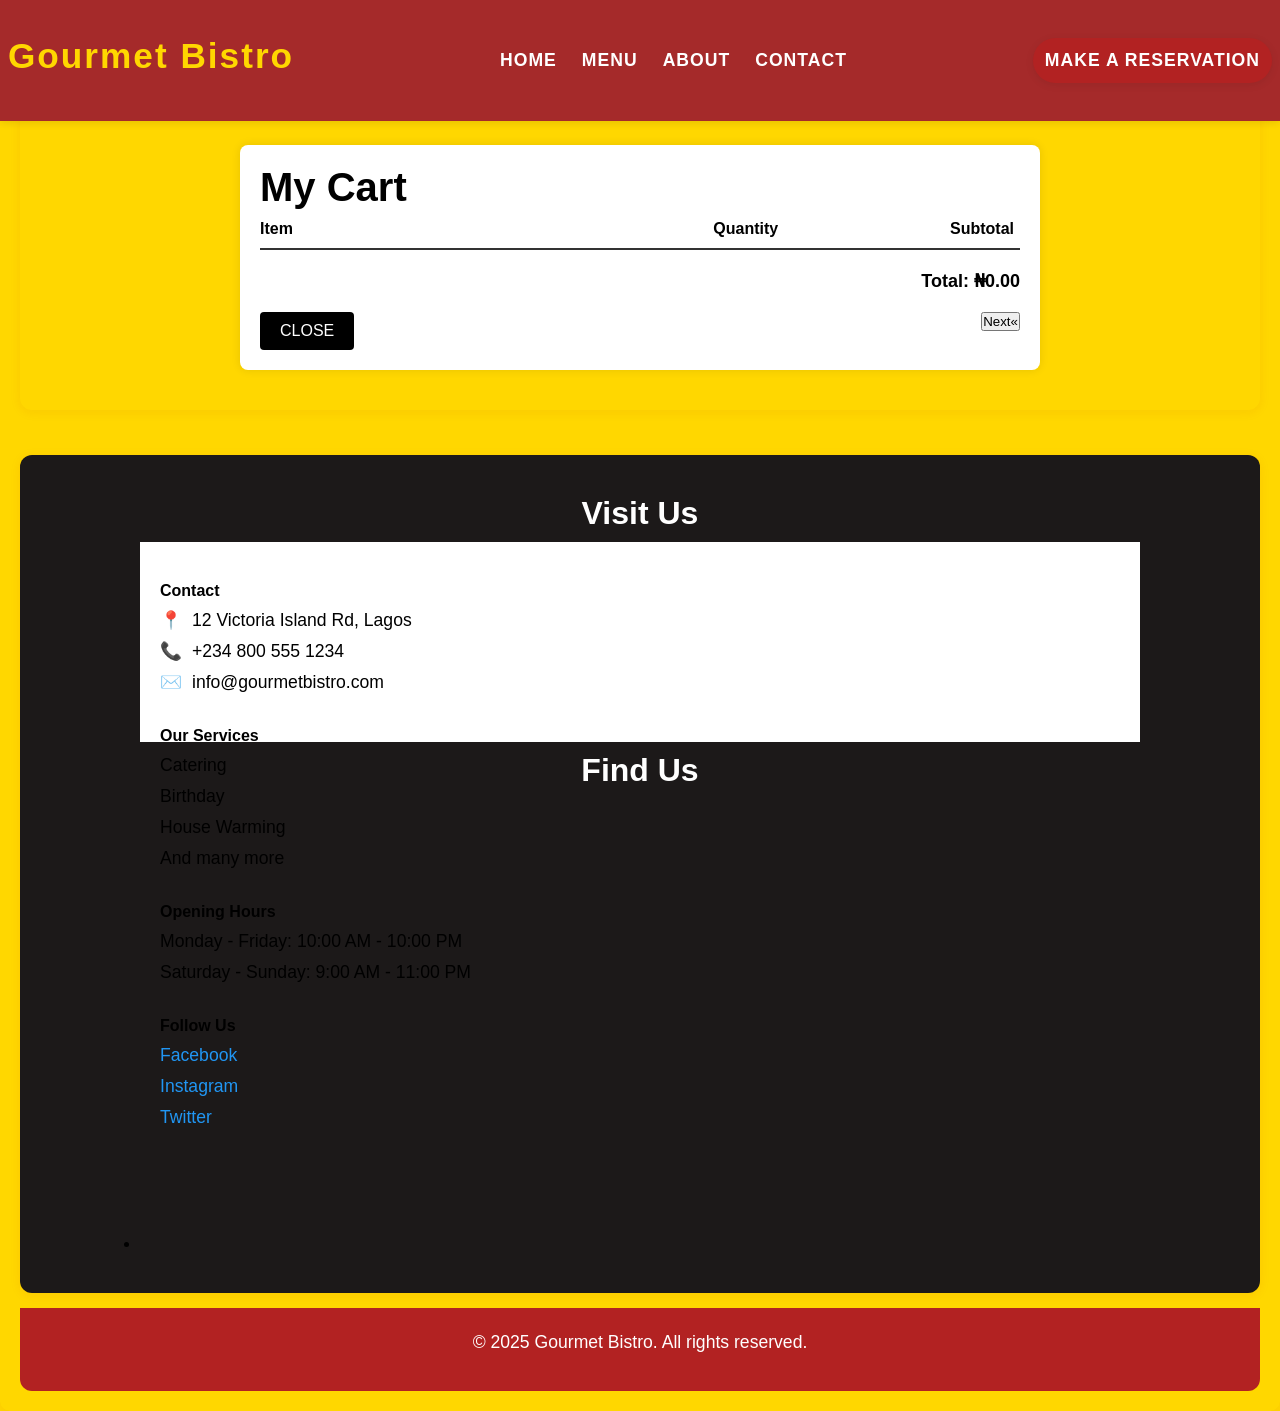
<file: myCart.html>
<!DOCTYPE html>
<html lang="en">
  <head>
    <meta charset="UTF-8" />
    <title>My Cart- Gourmet Bistro</title>
    <link rel="stylesheet" href="styles.css" />
    
<link rel="stylesheet" href="https://cdnjs.cloudflare.com/ajax/libs/font-awesome/4.7.0/css/font-awesome.min.css">

  </head>
  <body>
    <header>
      <nav>
<div class="navbar" role="navigation" aria-label="Main Navigation">
<h1 class="logo">Gourmet Bistro</h1>

<ul>
  <li><a href="home.html">Home</a></li>
  <li><a href="menu.html">Menu</a></li>
  <li><a href="about.html">About</a></li>
  <li><a href="contact.html">Contact</a></li>
</ul>

<a href="reservation.html" class="navbar-reserve cta-btn"
  >Make a Reservation</a
>
</div>
</nav>
</header>


  <style>
    body {
      font-family: Arial, sans-serif;
      padding: 20px;
      background-color: #ffd700;
    
    }
    .myCarts{
      background-color: transparent;
    }
    .carts {
      max-width: 800px;
      margin: 0 auto;
      background: #fff;
      padding: 20px;
      border-radius: 8px;
      box-shadow: 0 0 10px rgba(0,0,0,0.1);
    }
    .cart-header {
      /* display: flex;
      justify-content: space-between; */
      display: grid;
  grid-template-columns: 2fr 1fr 70px;
gap: 20px;
      font-weight: bold;
      border-bottom: 2px solid #333;
      padding-bottom: 10px;
    }
    .cartList {
      margin-top: 20px;
    }
    .cartItem {
      display: flex;
      justify-content: space-between;
      align-items: center;
      padding: 10px 0;
      border-bottom: 1px solid #eee;
    }
    .cart-content {
      flex: 2;
    }
    .cart-name {
      font-weight: bold;
      margin-bottom: 5px;
    }
    .cart-price {
      font-size: 14px;
      color: #555;
    }
    .cartQuantity {
      display: flex;
      align-items: center;
      gap: 16px;
    }
    .cartQuantity button {
      width: 30px;
      height: 30px;
      border: none;
      background: #ddd;
      font-size: 16px;
      cursor: pointer;
    }
    .cart-value {
      font-weight: bold;
      width: 25px;
      text-align: center;
    }
    .cart-buttons {
      display: flex;
      justify-content: space-between;
      margin-top: 20px;
    }
    .cart-close,
    .myCart a {
      background: #000;
      color: #fff;
      padding: 10px 20px;
      text-decoration: none;
      border-radius: 4px;
      cursor: pointer;
    }
    .subtotal {
      margin-top: 20px;
      text-align: right;
      font-size: 18px;
      font-weight: bold;
    }

    .cart-img {
  margin-right: 15px;
}
.cart-img img {
  border-radius: 6px;
  object-fit: cover;
}
.cartItem {
  gap: 10px;
}
.item-container{
       display: grid;
  grid-template-columns: 70px 70px;
gap: 12rem;
}




* {
  box-sizing: border-box;
}

.row {
  display: -ms-flexbox; /* IE10 */
  display: flex;
  -ms-flex-wrap: wrap; /* IE10 */
  flex-wrap: wrap;
  margin: 0 -16px;
}

.col-25 {
  -ms-flex: 25%; /* IE10 */
  flex: 25%;
}

.col-50 {
  -ms-flex: 50%; /* IE10 */
  flex: 50%;
}

.col-75 {
  -ms-flex: 75%; /* IE10 */
  flex: 75%;
}

.col-25,
.col-50,
.col-75 {
  padding: 0 16px;
}

.container {
  background-color: #f2f2f2;
  padding: 5px 20px 15px 20px;
  border: 1px solid lightgrey;
  border-radius: 3px;
}

input[type=text] {
  width: 100%;
  margin-bottom: 20px;
  padding: 12px;
  border: 1px solid #ccc;
  border-radius: 3px;
}

label {
  margin-bottom: 10px;
  display: block;
}

.icon-container {
  margin-bottom: 20px;
  padding: 7px 0;
  font-size: 24px;
}

.btn {
  background-color: #04AA6D;
  color: white;
  padding: 12px;
  margin: 10px 0;
  border: none;
  width: 100%;
  border-radius: 3px;
  cursor: pointer;
  font-size: 17px;
}

.btn:hover {
  background-color: #45a049;
}

a {
  color: #2196F3;
}

hr {
  border: 1px solid lightgrey;
}

span.price {
  float: right;
  color: grey;
}

/* Responsive layout - when the screen is less than 800px wide, make the two columns stack on top of each other instead of next to each other (also change the direction - make the "cart" column go on top) */
@media (max-width: 800px) {
  .row {
    flex-direction: column-reverse;
  }
  .col-25 {
    margin-bottom: 20px;
  }
}



  </style>
</head>
<body>
<section class="myCarts" id="myCarts">
  <div class="carts">
    <h1>My Cart</h1>

    <div class="cart-header">
      <div style="flex:2;">Item</div>
<!-- <div>Price</div> -->
      <div>Quantity</div>
      
      <div>Subtotal</div>
    </div>

    <div class="cartList" id="cartList">
      <!-- Cart items will be injected here -->
    </div>

    <div class="subtotal">
      Total: ₦<span id="cart-total">0</span>
    </div>

    <div class="cart-buttons">
      <div class="cart-close" onclick="window.location.href='menu.html'">CLOSE</div>
      <div class="myCart">
        <!-- <a href="#shippingDetails" class="next">Check-Out</a> -->
         <button onclick="nextForm('myCarts','shippingDetails')">Next&laquo;</button>
      </div>
    </div>
  </div>

  </section>

 


<section id="shippingDetails" class="shipping" style="display: none;">
  <div class="shipping-info" >

<div class="customer-info">
 
      <form aria-label="Shipping Form" class="shipping-form">
   <div class="row">
    <div class="col-50">
      <h3>Customer Information</h3>
    <label for="fname"><i class="fa fa-user"></i>First name</label>
    <input id="name" type="text" placeholder="Your Name" required>
    <label for="lname">Last name</label>
    <input id="name" type="text" placeholder="Your Name" required>
    <label for="email">Email</label>
    <input id="email" type="email" placeholder="Your Email" required>
    <label for="phone">Phone Number</label>
    <input id="phone" type="tel" placeholder="Phone Number" required>
    <label for="address">Address</label>
    <textarea id="address" placeholder="Enter your home address" required></textarea>
    <label for="country">Country</label>
    <select>
      <option>Nigeria</option>
      <option>UK</option>
      <option>Cameroon</option>
    </select>
    <label for="state/city">State / City</label>
    <input id="state/city" type="text" placeholder="Enter your state or city" required>
      </div>
 
    <div class="delivery-info col-50">
      <h4>Shipping Information</h4>
      <label for="delivery-method">Delivery method</label>
      <div class="delivery-option">
      <input id="delivery-method" type="checkbox">Pick up
        <input id="delivery-method" type="checkbox">Delivery
        </div>
    </div>
    </div>
   
   </div>
 </form>
<div class="form-buttons ship-btn">
     <button onclick="prevForm('shippingDetails', 'myCarts')">&laquo;Previous</button>
     <button onclick="nextForm('shippingDetails', 'paymentSection')">Next&laquo;</button>
    </div>
   

  </div>
</section>



<section id="paymentSection" style="display: none;">
  <form>
    <div class="row">
   <div class="col-50">
            <h3>Payment</h3>
            <label for="fname">Accepted Cards</label>
            <div class="icon-container">
              <i class="fa fa-cc-visa" style="color:navy;"></i>
              <i class="fa fa-cc-amex" style="color:blue;"></i>
              <i class="fa fa-cc-mastercard" style="color:red;"></i>
              <i class="fa fa-cc-discover" style="color:orange;"></i>
            </div>
            <label for="cname">Name on Card</label>
            <input type="text" id="cname" name="cardname" placeholder="Lammie World">
            <label for="ccnum">Credit card number</label>
            <input type="text" id="ccnum" name="cardnumber" placeholder="1111-2222-3333-4444">
            <label for="expmonth">Exp Month</label>
            <input type="text" id="expmonth" name="expmonth" placeholder="September">
            <div class="row">
              <div class="col-50">
                <label for="expyear">Exp Year</label>
                <input type="text" id="expyear" name="expyear" placeholder="2027">
              </div>
              <div class="col-50">
                <label for="cvv">CVV</label>
                <input type="text" id="cvv" name="cvv" placeholder="352">
              </div>
            </div>
          </div>
          
        </div>
        <label>
          <input type="checkbox" checked="checked" name="sameadr"> Shipping address same as billing
        </label>
        <div>
       <button onclick="prevForm('paymentSection', 'shippingDetails')">Previous</button>
       <button onclick="checkout()">Checkout</button>
       </div>
      </form>
    </div>
  </div>
</section>

<script>
  function nextForm(currentId, nextId) {
    document.getElementById(currentId).style.display = "none";
    document.getElementById(nextId).style.display = "block";
    scrollToTop();
  }

  function prevForm(currentId, previousId) {
    document.getElementById(currentId).style.display = "none";
    document.getElementById(previousId).style.display = "block";
    scrollToTop();
  }

  function scrollToTop() {
    window.scrollTo({ top: 0, behavior: 'smooth' });
  }

  function checkout() {
    alert("Thank you! Your order has been placed.");
    // Optionally clear cart or redirect
     localStorage.removeItem("cart");
     window.location.href = "thank-you.html";
  }
</script>




<!-- <section>

<h2>Responsive Checkout Form</h2>
<p>Resize the browser window to see the effect. When the screen is less than 800px wide, make the two columns stack on top of each other instead of next to each other.</p>
<div class="row">
  <div class="col-75">
    <div class="container">
      <form action="/action_page.php">
      
        <div class="row">
          <div class="col-50">
            <h3>Billing Address</h3>
            <label for="fname"><i class="fa fa-user"></i> Full Name</label>
            <input type="text" id="fname" name="firstname" placeholder="John M. Doe">
            <label for="email"><i class="fa fa-envelope"></i> Email</label>
            <input type="text" id="email" name="email" placeholder="john@example.com">
            <label for="adr"><i class="fa fa-address-card-o"></i> Address</label>
            <input type="text" id="adr" name="address" placeholder="542 W. 15th Street">
            <label for="city"><i class="fa fa-institution"></i> City</label>
            <input type="text" id="city" name="city" placeholder="New York">

            <div class="row">
              <div class="col-50">
                <label for="state">State</label>
                <input type="text" id="state" name="state" placeholder="NY">
              </div>
              <div class="col-50">
                <label for="zip">Zip</label>
                <input type="text" id="zip" name="zip" placeholder="10001">
              </div>
            </div>
          </div>
        </div>
          <div class="col-50">
            <h3>Payment</h3>
            <label for="fname">Accepted Cards</label>
            <div class="icon-container">
              <i class="fa fa-cc-visa" style="color:navy;"></i>
              <i class="fa fa-cc-amex" style="color:blue;"></i>
              <i class="fa fa-cc-mastercard" style="color:red;"></i>
              <i class="fa fa-cc-discover" style="color:orange;"></i>
            </div>
            <label for="cname">Name on Card</label>
            <input type="text" id="cname" name="cardname" placeholder="John More Doe">
            <label for="ccnum">Credit card number</label>
            <input type="text" id="ccnum" name="cardnumber" placeholder="1111-2222-3333-4444">
            <label for="expmonth">Exp Month</label>
            <input type="text" id="expmonth" name="expmonth" placeholder="September">
            <div class="row">
              <div class="col-50">
                <label for="expyear">Exp Year</label>
                <input type="text" id="expyear" name="expyear" placeholder="2018">
              </div>
              <div class="col-50">
                <label for="cvv">CVV</label>
                <input type="text" id="cvv" name="cvv" placeholder="352">
              </div>
            </div>
          </div>
          
        </div>
        <label>
          <input type="checkbox" checked="checked" name="sameadr"> Shipping address same as billing
        </label>
        <input type="submit" value="Continue to checkout" class="btn">
      </form>
    </div>
  </div>
  <div class="col-25">
    <div class="container">
      <h4>Cart <span class="price" style="color:black"><i class="fa fa-shopping-cart"></i> <b>4</b></span></h4>
      <p><a href="#">Product 1</a> <span class="price">$15</span></p>
      <p><a href="#">Product 2</a> <span class="price">$5</span></p>
      <p><a href="#">Product 3</a> <span class="price">$8</span></p>
      <p><a href="#">Product 4</a> <span class="price">$2</span></p>
      <hr>
      <p>Total <span class="price" style="color:black"><b>$30</b></span></p>
    </div>
  </div>
</div>



</section> -->






  
<section class="location">
  <h2>Visit Us</h2>
  <div class="contact-info">
  <div>
  <ul class="">
    <strong>Contact</strong>
    <li><span aria-label="Location" role="img">📍</span> 12 Victoria Island Rd, Lagos</li>
    <li><span aria-label="Phone" role="img">📞</span> +234 800 555 1234</li>
    <li><span aria-label="Email" role="img">✉️</span> info@gourmetbistro.com</li>
    
  </ul>
  </div>

  <div>
    <ul>
    <strong>Our Services</strong>

    <li>Catering</li>
    <li>Birthday</li>
    <li>House Warming</li>
    <li>And many more</li>
    </ul>
  </div>

   <ul>
    <strong>Opening Hours</strong>
    <li>Monday - Friday: 10:00 AM - 10:00 PM</li>
    <li>Saturday - Sunday: 9:00 AM - 11:00 PM</li>

  </ul>
 <ul>
   <strong>Follow Us</strong>   
      <li><a href="https://facebook.com/gourmetbistro">Facebook</a></li>
      <li><a href="https://instagram.com/gourmetbistro">Instagram</a></li>
      <li><a href="https://twitter.com/gourmetbistro">Twitter</a></li>
    </ul>

  </div>

  <div class="contact-map"> 
    <ul>
    <h2>Find Us</h2>
    <li>
<iframe src="https://www.google.com/maps/embed?pb=!1m18!1m12!1m3!1d15858.881729242325!2d3.4123719938494097!3d6.429949796977123!2m3!1f0!2f0!3f0!3m2!1i1024!2i768!4f13.1!3m3!1m2!1s0x103bf52dc0328169%3A0x7885a1a33689a576!2sVictoria%20Island%2C%20Lagos%20106104%2C%20Lagos!5e0!3m2!1sen!2sng!4v1754059701755!5m2!1sen!2sng" width="1000" height="450" style="border:0;" allowfullscreen="" loading="lazy" referrerpolicy="no-referrer-when-downgrade"></iframe>
</li>
    </ul>
  </div>
</section>

<footer>
  <p>&copy; 2025 Gourmet Bistro. All rights reserved.</p>
</footer>
   





















  <script>
    let cart = JSON.parse(localStorage.getItem("cart")) || [];
    const cartList = document.getElementById("cartList");
    const totalDisplay = document.getElementById("cart-total");

    function renderCart() {
      cartList.innerHTML = "";
      let total = 0;

      cart.forEach((item, index) => {
        const itemTotal = item.price * item.quantity;
        total += itemTotal;

        const cartItem = document.createElement("div");
        cartItem.className = "cartItem";
        cartItem.innerHTML = `
         <div class="cart-image"><img src="${item.image}" alt="${item.name}" width="60" height="60">
              </div>
          <div class="cart-content">
           
            <div class="cart-name">${item.name}</div>
           <div>₦${item.price}/ 1 item</div>
          </div>
         <div class="item-container">
          <div class="cartQuantity">
            <button onclick="changeQty(${index}, -1)">-</button>
            <span class="cart-value">${item.quantity}</span>
            <button onclick="changeQty(${index}, 1)">+</button>
          </div>
          
          <div>₦${itemTotal}</div>
          </div>
        `;
        cartList.appendChild(cartItem);
      });

      totalDisplay.textContent = total.toFixed(2);
    }

    function changeQty(index, delta) {
      cart[index].quantity += delta;
      if (cart[index].quantity <= 0) {
        cart.splice(index, 1);
      }
      localStorage.setItem("cart", JSON.stringify(cart));
      renderCart();
    }

    renderCart();
  </script>


<script src="main.js"></script>
<!-- <script src="checkOut.js"></script> -->

</body>
</html>
</file>
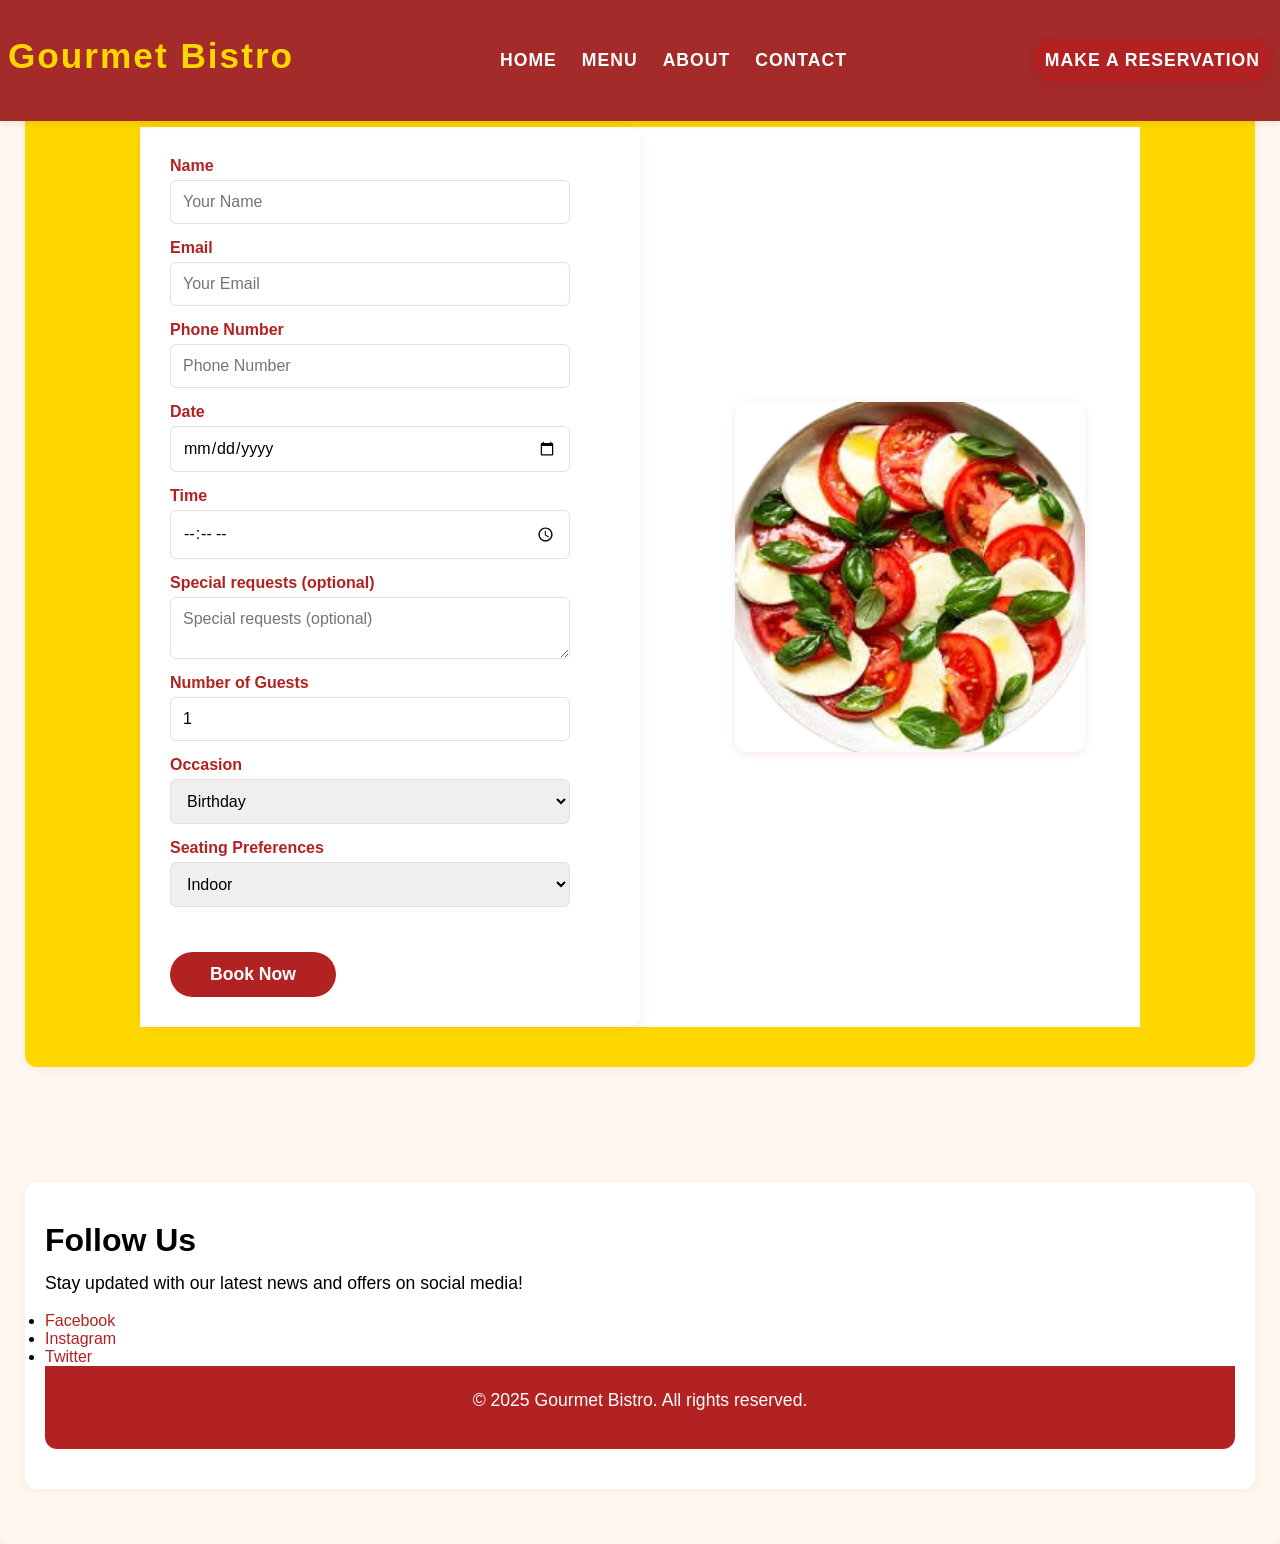
<file: reservation.html>
<!DOCTYPE html>
<html lang="en">
<head>
  <meta charset="UTF-8">
  <title>Contact Us - Gourmet Bistro</title>
  <link rel="stylesheet" href="styles.css">
</head>
<body>
 
 
 <header>
    <div class="navbar" role="navigation" aria-label="Main Navigation">
      <h1 class="logo">Gourmet Bistro</h1>
      <nav>
        <ul>
          <li><a href="home.html">Home</a></li>
          <li><a href="menu.html">Menu</a></li>
          <li><a href="about.html">About</a></li>
          <li><a href="contact.html">Contact</a></li>
     
        </ul>
  
      </nav>
        <a href="#reservation" class="navbar-reserve cta-btn">Make a Reservation</a>
    </div>
  </header>


  <section class="reservation">
  <h2>Make a Reservation</h2>

  <div class="reservation-content">

   
  <form aria-label="Reservation Form" class="reservation-form">
   
    <label for="name">Name</label>
    <input id="name" type="text" placeholder="Your Name" required>
    <label for="email">Email</label>
    <input id="email" type="email" placeholder="Your Email" required>
    <label for="phone">Phone Number</label>
    <input id="phone" type="tel" placeholder="Phone Number" required>
    <label for="date">Date</label>
    <input id="date" type="date" required>
    <label for="time">Time</label>
    <input id="time" type="time" required>
    <label for="requests">Special requests (optional)</label>
    <textarea id="requests" placeholder="Special requests (optional)"></textarea>
      <label for="guests">Number of Guests</label>
      <input id="guests" type="number" min="1" max="20" value="1" required>

    <label for="occasion">Occasion</label>
    <select id="occasion">
      <option value="birthday">Birthday</option>
      <option value="anniversary">Anniversary</option>
      <option value="business">Business Meeting</option>
      <option value="other">Other</option>
    </select>
    <label for="preferences">Seating Preferences</label>
    <select id="preferences">
      <option value="indoor">Indoor</option>
      <option value="outdoor">Outdoor</option>
      <option value="window">Window Seat</option>
      <option value="no-preference">No Preference</option>
    </select>

   <div class="form-buttons">
    <button type="submit" class="form-button">Book Now</button>
    </div>
   
 </form>

    <div class="form-image">
    <img src="images/caprese-salad-removebg-preview.png">
    </div>
 
  </div>
</section>

<section>
    <h2>Follow Us</h2>
    <p>Stay updated with our latest news and offers on social media!</p>
    <ul>
      <li><a href="https://facebook.com/gourmetbistro">Facebook</a></li>
      <li><a href="https://instagram.com/gourmetbistro">Instagram</a></li>
      <li><a href="https://twitter.com/gourmetbistro">Twitter</a></li>
    </ul>

  <footer>
    <p>&copy; 2025 Gourmet Bistro. All rights reserved.</p>
  </footer>
</body>
</html>
</file>
<file: styles.css>
/* General Styles */
* {
    margin: 0;
    padding: 0;
    box-sizing: border-box;
}
body {
    display: flex;
    flex-direction: column;
    gap: 15px;
    background: #fff8f0;
    padding: 25px;
    border-radius: 10px;
    box-shadow: 0 2px 8px rgba(178,34,34,0.07);
}
html {
    font-size: 16px;
    scroll-behavior: smooth;
}
body, h1, h2, h3, p {
    font-family: 'Arial', sans-serif;
   
}

h1, h2, h3 {
    font-weight: 700;
    margin-bottom: 10px;
}
h1 {
    font-size: 2.5rem;
}
h2 {
    font-size: 2rem;
}
h3 {
    font-size: 1.5rem;
}
p {
    font-size: 1.1rem;
    line-height: 1.6;
    margin-bottom: 15px;
    /* color: #fff; */
}
.list{
  max-width: 200px;
  
}
.lists{
  max-width: 150px;
  max-height: 100px;
}

/* Links */
a {
    color: #b22222;
    text-decoration: none;
    transition: color 0.2s;
}
a:hover {
    color: #a52a2a;
}


.navbar {
    display: flex;
    flex-direction: row;
    align-items: center;
    justify-content: space-between;
    max-width: 100%;
    margin: auto;
    margin-bottom: 30px !important;
    padding: 8px;
    background-color: #a52a2a;
    position: fixed;
    left: 0;
    right: 0;
    top: 0;
    z-index: 1000;
    box-shadow: 0 2px 8px rgba(0,0,0,0.1);
    /* border-radius: 8px; */
}
.logo {

    font-size: 2.2rem;
    font-weight: 700;
    letter-spacing: 2px;
    flex: 0 0 auto;
    color: #ffd700;
    margin-right: 30px;
}

.navbar ul {
    display: flex;
    gap: 25px;
    justify-content: center;
    flex: 1 1 auto;
    list-style: none;
    margin: 0;
    padding: 0;
    font-size: 1.1rem;
    font-weight: 600;
    text-transform: uppercase;
    letter-spacing: 1px;
    font-family: 'Arial', sans-serif;
    transition: all 0.3s ease, color 0.3s;
}
/* Navbar reservation button */
.navbar-reserve {
    /* flex: 0 0 auto;
    margin-left: 30px;
    background: #ffd700;
    color: #b22222;
    padding: 10px 24px;
    border-radius: 25px;
    font-weight: 700;
    font-size: 1.05rem;
    text-decoration: none;
    box-shadow: 0 2px 8px rgba(0,0,0,0.08);
    transition: background 0.2s, color 0.2s; */

      display: flex;
    justify-content: center;
    flex: 0 0 auto;
    list-style: none;
    padding: 10px 24px;
    margin-bottom: 30px;
    margin-left: 10px;
    font-size: 1.05rem;
    font-weight: 700;
    text-transform: uppercase;
    letter-spacing: 1px;
        border-radius: 25px;
    font-family: 'Arial', sans-serif;
    transition: all 0.3s ease, color 0.3s;
     box-shadow: 0 2px 8px rgba(0,0,0,0.08);
}
.navbar-reserve:hover {
    background: #b22222;
    color: #fff;
}

.navbar a {
        color: #fff;
        text-decoration: none;
        font-weight: 600;
        font-size: 1.1rem;
        transition: color 0.2s;
}
.navbar a:hover {
    color: #ffd700;
}

.swiper-container {
        width: 100%;
        height: 600px;
        margin-bottom: 30px;
         overflow: hidden;
    position: relative;
}
.swiper-slide {
        display: flex;
        font-size: 1.5rem;
        color: #fff;
        /* background-color: #ffd700; */
        border-radius: 12px;
        box-shadow: 0 2px 8px rgba(0,0,0,0.1);
      width: 100% !important;
    margin: 0 !important;
    padding: 0 !important;
    box-sizing: border-box;
    align-items: center;
    justify-content: center;
}

.swiper-button-next,
.swiper-button-prev {
    z-index: 10;
    top: 50%;
    transform: translateY(-50%);
    width: 44px;
    height: 44px;
    font-size: 24px;
}

.swiper-button-next {
    right: 10px;
    left: auto;
}

.swiper-button-prev {
    left: 10px;
    right: auto;
}

.slide1 {
  display: flex;
  justify-content: space-between;
        background-color: rgb(20, 20, 20);
        flex-direction: row;
        background-size: cover;
        background-position: center;
     
}
.slide1 img {
        width: 600px;
        height: 600px;
        object-fit: cover;
        filter: brightness(0.7);
        background-color: transparent;
        border-radius: 12px;
        box-shadow: 0 2px 8px rgba(0,0,0,0.1);
        top: 100px;
}
.slide1-content {
  display: flex;
  flex-direction: column;
  justify-content: center;
  margin-left: 0px;
  padding-right: 70px;

}
.slide1-content .cta-btn {
  margin-top: 18px;
  align-self: center;
 background: #b22222;
  color: #fff;
  padding: 12px 32px;
  border: none;
  border-radius: 25px;
  font-size: 1.5rem;
  font-weight: 700;
  text-decoration: none;
  box-shadow: 0 2px 8px rgba(0,0,0,0.08);
  transition: background 0.2s, color 0.2s;
}
.slide1-content .cta-btn:hover {
  background: #ffd700;
  color: #b22222;
}
.slide1-content h2 {
  font-size: 3rem;
  margin-bottom: 20px;
  font-weight: 700;
  color: #ffd700;
}
.slide1-content p {
  font-size: 1.5rem;
  margin-bottom: 20px;
  color: #fff;
}
.slide2 {
  display: flex;
  flex-direction: column;
  align-items: center;
  justify-content: center;
  padding: 40px 20px;
  text-align: center;
  color: #fff;
  background-size: cover;
  background-position: center;
}
.slide2 img {
  width: 100%;
  height: 400px;
  object-fit: cover;
  border-radius: 12px;
  box-shadow: 0 2px 8px rgba(0,0,0,0.1);
}
.slide2-overlay {
        position: absolute;
        top: 0;
        left: 0;
        width: 100%;
        height: 100%;
        display: flex;
        flex-direction: column;
        align-items: center;
        justify-content: center;
        color: #fff;
        text-align: center;
}
.slide2-overlay h2 {
        font-size: 2.5rem;
        margin-bottom: 10px;
        font-weight: 700;
}
.slide2-overlay p {
        font-size: 1.3rem;
        margin-bottom: 20px;
}
.slide2-overlay .cta-btn {
        background: #ffd700;
        color: #b22222;
        padding: 12px 32px;
        border: none;
        border-radius: 25px;
        font-size: 1.5rem;
        font-weight: 700;
        text-decoration: none;
        box-shadow: 0 2px 8px rgba(0,0,0,0.08);
        transition: background 0.2s, color 0.2s;
}

.slide2{
  background-image: url('images/delicious-indian-food-tray.avif');
  background-size: contain;
  /* -webkit-filter: blur(8px);
  filter: blur(8px); */
}
.slide3{
  background-color:  #FCCB06;
display: flex;
  flex-direction: column;
  align-items: center;
  justify-content: center;
  padding: 40px 20px;
  text-align: center;
  color: #b22222;
  background-size: cover;
  background-position: center;
}
.slide3-img {
  display: flex;
  justify-content: center;
  align-items: center;
  gap: 20px;
}
.slide3-content {
  display: flex;
  flex-direction: column;
  align-items: center;
  text-align: center;
  color: #b22222;
}
.slide3-content h2 {
  font-size: 2.5rem;
  margin-bottom: 10px;
  font-weight: 700;
}
.slide3-content p {
  font-size: 1.3rem;
  margin-bottom: 20px;
}
.slide3-content .cta-btn {
  background: #b22222;
  color: #fff;
  padding: 12px 32px;
  border: none;
  border-radius: 25px;
  font-size: 1.5rem;
  font-weight: 700;
  text-decoration: none;
  box-shadow: 0 2px 8px rgba(0,0,0,0.08);
  transition: background 0.2s, color 0.2s;
}
.slide3-content .cta-btn:hover {
  background: rgb(29, 29, 29);
  color: #FCCB06;
}
.hero {
    margin-top: 6rem; /* Adjust based on your navbar height */
    /* position: absolute; */
    min-height: 350px;
    max-width: 100%;
    margin-bottom: 30px;
}
.hero-image {
        position: relative;
        width: 100%;
        height: 350px;
        overflow: hidden;
}
.hero-image img {
        width: 100%;
        height: 100%;
        object-fit: cover;
        filter: brightness(0.7);
}

.cta-btn {
        background: #ffd700;
        color: #b22222;
        padding: 12px 32px;
        border: none;
        border-radius: 25px;
        font-size: 1.5rem;
        font-weight: 700;
        text-decoration: none;
        box-shadow: 0 2px 8px rgba(0,0,0,0.08);
        transition: background 0.2s, color 0.2s;
}
.cta-btn:hover {
        background: #b22222;
        color: #fff;
}

section {
        padding: 40px 20px;
        max-width: 1500px;
        width: 100%;
        margin: 0 auto 30px auto;
        margin-top: 70px;
        background: #fff;
        border-radius: 12px;
        box-shadow: 0 2px 12px rgba(178,34,34,0.07);
}


/* .gallery-grid {
        display: grid;
        grid-template-columns: repeat(auto-fit, minmax(220px, 1fr));
        gap: 20px;
        margin-top: 20px;
} */

.gallery{
        width: 100%;
        max-width: 1500px;
        margin-top: 20px;
        padding: 40px 20px;
        background: #fff;
        border-radius: 12px;
        box-shadow: 0 2px 12px rgba(178,34,34,0.07);
}
.gallery-grid {
  display: flex;
  gap: 20px;
  overflow-x: auto;
  padding-bottom: 10px;
} 

.gallery-grid img {
     width: 220px;
  height: 180px;   
    /* width: 100%;
    height: 180px; */
    object-fit: cover;
    border-radius: 12px;
    box-shadow: 0 2px 8px rgba(0,0,0,0.08);
    cursor: pointer;
}
.gallery-grid img:hover {
    transform: scale(1.08);
    transition: transform 0.3s ease;
}


.slide2-overlay .cta-btn {
        background: #ffd700;
        color: #b22222;
        padding: 12px 32px;
        border: none;
        border-radius: 25px;
        font-size: 1.5rem;
        font-weight: 700;
        text-decoration: none;
        box-shadow: 0 2px 8px rgba(0,0,0,0.08);
        transition: background 0.2s, color 0.2s;
}



/* 


/* 
.menu-hero h2{
  background: #1c1919;
  font-weight: bolder;
border-bottom-left-radius: 10px;
border-top-right-radius: 10px;
}

.menu-text {
     position: absolute;
        top: 0;
        left: 5;
        width: 100%;
        height: 100%;
        display: flex;
        flex-direction: column;
        align-items: center;
        justify-content: center;
        text-align: center;
    margin-bottom: 20px; 
  margin-top: 7rem;
  font-weight: bold;
  font-size: 5rem;
}

.menu-hero {
    display: flex; */
    /* flex-direction: column; */
    /* align-items: center;
    justify-content: center;
    padding: 40px 20px;
    text-align: center;
    color: #b22222;
    background-size: cover;
    background-position: center;
      width: 100%;
    max-width: 1500px;
    height: 700px;
}
.menu-hero-image{
    object-fit: contain;
    
    background-color: #FCCB06;
    max-height: 900px;
    width: 100%;
    box-shadow: 0 2px 8px rgba(0,0,0,0.1);
}
.menu-img{
  width: 100%;
  max-width: 900px;
  height: 600px;
 object-fit: contain;
 filter: blur(6px);
 -webkit-filter: blur(6px);
   opacity: 1;
  transition: transform 0.5s cubic-bezier(0.4, 0, 0.2, 1), opacity 0.5s;
  will-change: transform, opacity;
  box-shadow: 0 2px 8px rgba(0,0,0,0.1);
}
.menu-img.hide {
  opacity: 0;
  transform: scale(0.95);
  pointer-events: none;
}
.menu-img.show {
  opacity: 1;
  transform: scale(1);
}
.menu-hero-image{
   display: flex;
  flex-direction: column;
  align-items: center;
  justify-content: center;
  padding: 40px 20px;
  text-align: center;

  background-size: cover;
  background-position: center;
} */

/* Responsive Styles */
@media (max-width: 768px) {             
    body {
        padding: 15px;
    }
    .navbar {
        flex-direction: column;
        align-items: center;
    }
    .navbar ul {
        flex-direction: column;
        gap: 10px;
    }
    .menu-list {
        padding: 20px;
    }
    .swiper-container {
        height: 400px;
    }
    .swiper-slide {
        font-size: 1.2rem;
    }
    .hero-image img {
        height: 300px;
    }
}

/* Menu Highlights Tabs */
.menu-list {
  display: flex;
  flex-direction: column;
  align-items: center;
gap: 20px;
  margin-top: 20px;
  width: 100%;
  padding: 40px 20px;
    max-width: 100%;
    margin: 0 auto 30px auto;
    background: #fff;
    border-radius: 12px;
    box-shadow: 0 2px 12px rgba(178, 34, 34, 0.07);
}

.menu-tabs {
  display: flex;
  gap: 16px;
  justify-content: center;
  margin-bottom: 20px;
  
}
.menu-tab {
  background: #fff;
  color: #b22222;
  border: 2px solid #b22222;
  border-radius: 20px;
  padding: 10px 28px;
  font-size: 1.1rem;
  font-weight: 600;
  cursor: pointer;
  transition: background 0.2s, color 0.2s, border 0.2s;
}
.menu-tab.active, .menu-tab:hover {
  background: #b22222;
  color: #fff;
  border-color: #b22222;
}

.menu-content {
  width: 100%;
  margin: 0 auto;
  padding: 0;
  list-style: none;
}
.menu-content li {
  padding: 10px 0;
  border-bottom: 1px solid #eee;
  font-size: 1.08rem;
}
.menu-content li:last-child {
  border-bottom: none;
  color: black;
        font-weight: 200;
        font-size: 1rem;
}
.menu-contents {
    display: flex;
    flex-direction: column;
    align-items: flex-start;
    gap: 20px;
    margin-top: 20px;
    width: 90%;
    padding: 40px 90px;
    max-width: 100%;
    margin: 0 auto 30px auto;
        background: #1d1c1c;
    border-radius: 12px;
    box-shadow: 0 2px 12px rgba(178,34,34,0.07);
}
.menu-contents ul {
    padding: 0;
    margin: 0;
    list-style: none;
    
}

.menu-image {
    width: 120px;
    height: 120px;
    object-fit: cover;
    border-radius: 12px;
    box-shadow: 0 2px 8px rgba(178,34,34,0.1);
}

.menu-item{
 display: flex;
  cursor: pointer;
  margin: 10px 0;
  padding-left: 10px;
  padding-right: 10px;
  background: #ffd700;
  min-height: 50px;
  min-width: 245px;
  align-items: center;
  justify-content: space-between;
  gap: 20px;
  /* max-width: 300px;
  width: 100%; */

}
.menu-content li strong {
    font-size: 1rem;
    margin: 5px 0 5px;
    color: #b22222;
        font-weight: 700;
}
.menu-content li span {
    font-size: 1.2rem;
    margin: 5px 5px 0;
    color: #b22222;
        font-weight: 700;
        /* align-items: center; */
}
.food-list{
        display: flex;
        /* flex-direction: row; */
        gap: 30px;
        flex-wrap: wrap;
        /* justify-content: space-evenly; */
        align-items: stretch;
        /* align-items: flex-start; */   
}

.food-list > div {
    flex: 1 1 220px;
    max-width: 250px;
    min-width: 160px;
    background: #fff;
    border-radius: 16px;
    box-shadow: 0 2px 8px rgba(0,0,0,0.06);
    padding: 16px 8px;
    padding-bottom: 0;
    display: flex;
    flex-direction: column;
    align-items: center;
    min-height: 250px;
}

.food-list li {
    list-style: none;
    text-align: center;
    margin: 0;
    padding: 0;
}


.js-cart{
    position: absolute;
    top: 42px;
    right: 10px;
    background: red;
    color: white;
    border-radius: 50%;
    padding: 2px 6px;
    font-size: 12px;
    /* display: none; */
  
}
/* Ensure menu content is consistent in layout */
/* .menu-contents ul { 
        display: flex;
         flex-direction: column; 
         gap: 20px;
         } */
.menu-contents li {
         display: flex; 
         flex-direction: column; 
         align-items: center;
    text-align: start;
 }
 .menu-description {
    font-size: 1.2rem;
    line-height: 1.5;
width: 100%;
    /* max-width: 600px; */
    margin: 20px auto;
    padding: 0 20px;
    font-weight: 400;
    color: #fff;
text-align: justify;
}
 .see-more {
    margin-top: 20px;
    font-size: 1.2rem;
    color: #b22222;
    font-weight: 600;
        transition: color 0.2s;   
        text-align: end; 
 }
.see-more a {
    color: #b22222;
    text-decoration: none;
}
.see-more a:hover {
    color: #ffd700;
}

.cart-btn{
  display: flex;
  flex-direction: row;
  justify-content: space-evenly;
  gap: 20px;
  min-width: 245px;
  background-color: #b22222;
   /* background-color: rgb(135, 10, 10);  */
  padding: 10px;
  border-bottom-right-radius: 12px;
  border-bottom-left-radius: 12px;
}
.cart{
  text-decoration: none;
  border: none;
    background-color: #ffd700;
  color: #000;
  font-weight: 700;
  border-radius: 4px;
  cursor: pointer;
  padding: 4px 6px;
  font-size: 0.9rem;
  margin: 10px;
}
.cart:hover{

  background-color: #ffd700;
  color: #b22222;
}


 .menu-hero-image {
  display: flex;
  flex-direction: column;
  align-items: center;
  justify-content: center;
  width: 100%;
  height: 600px;
  background-size: cover;
  background-position: center;
  border-radius: 12px;
  box-shadow: 0 2px 8px rgba(0,0,0,0.1);
  margin: 0;
  padding: 40px 20px; /* Restore original padding */
  box-sizing: border-box;
  position: relative;
  /* overflow: hidden; only if you want to hide slide-out */
}

.menu-hero-image{
  background-image: url('images/delicious-indian-food-tray.avif');
  background-size: contain;
  background-position: center;
 }

.menu-text {
  position: relative;
  overflow: hidden;
  height: 300px; /* adjust as needed */
  z-index: 10; /* Ensure text is above the image */
  width: 100%;
}

/* Base style for both items */
.text1 {
  position: absolute;
  width: 100%;
  top: 50%;
  left: 0;
  transform: translateY(-50%);
  text-align: center;
  opacity: 0;
  transition: opacity 1s ease;
}

/* Animate first item: visible in first half of the cycle */
#text-item1 {
  animation: fade-in-out 12s infinite;
  z-index: 1;
}

/* Animate second item: visible in second half of the cycle */
#text-item2 {
  animation: fade-in-out 12s infinite;
  animation-delay: 6s;
  z-index: 1;
}

/* Keyframes for fading */
@keyframes fade-in-out {
  0%, 100% {
    opacity: 0;
  }
  10%, 40% {
    opacity: 1;
  }
  50% {
    opacity: 0;
  }
}

.menu-btn{
  background: #b22222;
  color: #fff;
  padding: 12px 32px;
  border: none;
  border-radius: 25px;
  font-size: 1.5rem;
  font-weight: 700;
  text-decoration: none;
  box-shadow: 0 2px 8px rgba(0,0,0,0.08);
  transition: background 0.2s, color 0.2s;
}
.menu-btn:hover {
  background: #ffd700;
  color: #b22222;
}
.menu-text p {
        font-size: 1.5rem;
        /* margin-bottom: 20px; */
     color: #ffffff;
        font-weight: 500;
          font-size: 1.5rem;
}
.menu-text h2 {
        font-size: 2.5rem;
        margin-bottom: 10px;
        font-weight: 700;
        color: #fff;
}

.menu-nav {  
  display: flex;
  gap: 16px;
  justify-content: center;
  position: sticky;
  top: 120px;
  gap: 16px;
  justify-content: center;
  margin-bottom: 20px;
  background: #fff;
  padding: 20px;
}




/* Specials Badges */
.badge {
        display: inline-block;
        background: #ffd700;
        color: #b22222;
        font-size: 0.9rem;
        font-weight: 700;
        padding: 2px 10px;
        border-radius: 12px;
        margin-left: 8px;
}
/* Testimonials */
.testimonials{
        width: 100%;
        padding: 40px 70px;
        max-width: 1500px;
        /* display: block; */
        /* flex-direction: column; */
        align-items: center;
        text-align: center;
        margin: 0 auto 30px auto;
        background: #fff;
        border-radius: 12px;
        box-shadow: 0 2px 12px rgba(178,34,34,0.07);
}
.testimonial-list {
        display: grid;
        grid-template-columns: repeat(4, 1fr);
        flex-direction: row;
        /* align-items: flex-start;
        flex-wrap: wrap; */
        gap: 20px;
        margin-top: 30px;
        
}
.testimonial-list blockquote {
        background: #fff8f0;
        border-left: 5px solid #ffd700;
        padding: 18px 22px;
        border-radius: 8px;
        font-style: italic;
        font-size: 1.1rem;
        box-shadow: 0 2px 8px rgba(178,34,34,0.07);
        margin: 0;
        opacity: 0;
        position: absolute;  
          transform: translateX(-50%) translateY(20%);
          top: 50%;
          left: 50%;
         width: 250px;


}
.testimonial-list blockquote:hover{
  opacity: 1;
  transform: translateX(-50%);
  transition: 0.5s;

}
.testimonial-list span {
        display: block;
        margin-top: 8px;
        font-weight: 600;
        color: #b22222;
}
.testimonial-image {
        background-color: #fff;
        width: 220px;
        height: 180px;
        object-fit: cover;
        border-radius: 90px;
        box-shadow: 0 2px 8px rgba(178,34,34,0.1);
        margin-bottom: 20px;
}
.testimonial-item {
        /* display: flex;
        flex-direction: column; */
        position: relative;
        align-items: center;
        text-align: center;
        max-width: 300px;
        margin: 0 auto;
        padding: 20px;
        /* background: #1d1c1c; */
        border-radius: 12px;
        box-shadow: 0 2px 50px rgba(178,34,34,0.1);
        flex: 1 1 300px;
}

 .reservation{
  display: flex;
  flex-direction: column;
  align-items: center;
        justify-content: center;
        width: 100%;
        margin: 0 auto;
        margin-bottom: 30px;
        padding: 40px 20px;
        background: #ffd700;
        border-radius: 12px;
        box-shadow: 0 2px 12px rgba(178,34,34,0.07);
}
/* .reservation-form {
        display: inline-block;
        flex-direction: column;
        align-items: start;
        justify-content: start;
        width: 100%;
        gap: 20px;
        max-width: 900px;
        height: 900px;
        background: #fff;
        padding: 30px;
        border-radius: 12px;
        box-shadow: 0 2px 12px rgba(178,34,34,0.07);
        margin: 0 auto;
}      */


.reservation-content {
  display: flex;
  flex-direction: row;
  align-items: stretch;
  justify-content: center;
  gap: 40px;
  width: 100%;
  max-width: 1000px;
  margin: 0 auto;
  background-color: #fff;
}

.reservation-form {
  flex: 1 1 350px;
  display: flex;
  flex-direction: column;
  align-items: flex-start;
  justify-content: center;
  background: #fff;
  padding: 30px;
  border-radius: 12px;
  box-shadow: 0 2px 12px rgba(178,34,34,0.07);
  margin: 0;
  max-width: 500px;
  width: 100%;
  height: auto;
}

.form-image {
  flex: 1 1 300px;
  display: flex;
  align-items: center;
  justify-content: center;
}

.form-image img {
  max-width: 350px;
  width: 100%;
  border-radius: 12px;
  box-shadow: 0 2px 8px rgba(178,34,34,0.1);
  object-fit: cover;
}
@media (max-width: 900px) {
  .reservation-content {
    flex-direction: column;
    gap: 20px;
    align-items: center;
  }
  .form-image img {
    max-width: 100%;
  }
}
form label {
        font-weight: 600;
        margin-bottom: 5px;
        display: flex;
        flex-direction: column;
        color: #b22222;
}
form input, form textarea, form select {
        width: 100%;
        max-width: 400px;
        margin-bottom: 15px;
        padding: 12px;
        font-size: 1rem;
        border: 1px solid #e0e0e0;
        border-radius: 6px;
        font-family: inherit;
}
form input:focus, form textarea:focus, form select:focus {
        outline: 2px solid #b22222;
}
 .cta-btn {
  margin-top: 30px;
        padding: 12px;
        background: #b22222;
        color: #fff;
        border: none;
        font-size: 1.1rem;
        border-radius: 25px;
        font-weight: 700;
        cursor: pointer;
        transition: background 0.3s;
}

form button{
  margin-top: 30px;
        padding: 12px 40px;
        width: 100%;
        background: #b22222;
        color: #fff;
        border: none;
        font-size: 1.1rem;
        border-radius: 25px;
        font-weight: 700;
        cursor: pointer;
        transition: background 0.3s;
}
 .cta-btn:hover {
        background: #a52a2a;
}
form button:hover {
  background: #e85555 !important;
}

/*==================================
    CONTACT SECTION
===================================*/

/*==================================
CONTACT
===================================*/

.container {
    width: min(1100px, 90%);
    margin: 0 auto;
}

/* Header */

.section-header {
    text-align: center;
    margin-bottom: 4rem;
}

.section-header span {
    color: var(--primary);
    font-size: .9rem;
    font-weight: 700;
    letter-spacing: 2px;
    text-transform: uppercase;
}

.section-header h2 {
    margin: .8rem 0;
    font-size: clamp(2rem, 4vw, 2.8rem);
    color: #222;
}

.section-header p {
    max-width: 700px;
    margin: auto;
    line-height: 1.8;
    color: #666;
}


.contact {
    padding: 6rem 0;
    background: #fafafa;
}

.contact-container{
    display:grid;
    grid-template-columns:340px 1fr;
    gap:3rem;
    margin-top:3rem;
}

/* LEFT */

.contact-info{
    display:flex;
    flex-direction:column;
    gap:1.5rem;
}

.contact-card{
    background:#fff;
    border-radius:15px;
    padding:1.3rem;
    display:flex;
    align-items:center;
    gap:18px;
    box-shadow:0 10px 25px rgba(0,0,0,.05);
    transition:.3s;
}

.contact-card:hover{
    transform:translateY(-5px);
}

.contact-card i{
    width:55px;
    height:55px;
    border-radius:50%;
    background:var(--primary);
    color:#fff;
    display:flex;
    justify-content:center;
    align-items:center;
    font-size:22px;
}

.contact-card h4{
    margin-bottom:.3rem;
    color:#222;
}

.contact-card p{
    color:#666;
    word-break:break-word;
}

.contact-social{
    display:flex;
    gap:15px;
    margin-top:1rem;
}

.contact-social a{
    width:45px;
    height:45px;
    border-radius:50%;
    /* background:#fff; */
    display:flex;
    justify-content:center;
    align-items:center;
    color:var(--primary);
    text-decoration:none;
    box-shadow:0 5px 15px rgba(0,0,0,.08);
    transition:.3s;
}

.contact-social a:hover{
    background:var(--primary);
    color:#fff;
}

/* RIGHT */

.contact-form{
    background:#fff;
    border-radius:15px;
    padding:2rem;
    box-shadow:0 10px 30px rgba(0,0,0,.06);
}

.input-row{
    display:flex;
    gap:20px;
}

.input-row input{
    flex:1;
}


.contact-form input,
.contact-form textarea{
    width:100%;
    display: block;
    padding:15px;
    border:1px solid #ddd;
    border-radius:10px;
    margin-bottom:20px;
    outline:none;
    font-size:15px;
    font-family:inherit;
    transition:.3s;
    box-sizing:border-box;
}


.contact-form input:focus,
.contact-form textarea:focus{
    border-color:var(--primary);
}

.contact-form textarea{
    resize:none;
}

.contact-form button{
    border:none;
    cursor:pointer;
}

/* success message */

.form-message{
    margin-top:15px;
    color:green;
    display:none;
}
.contact-card a{
    color:#666;
    text-decoration:none;
}

.contact-card a:hover{
    color:var(--primary);
}
/* mobile */

@media(max-width:768px){

.contact-container{
    grid-template-columns:1fr;
}

.input-row{
    flex-direction:column;
    gap:0;
}

}

/*==================================
VISIT US
===================================*/

.location{
    padding:5rem 0;
    background:#fafafa;
}
.location .section-header span {
    color: #fafafa;
    font-size: .9rem;
    font-weight: 700;
    letter-spacing: 2px;
    text-transform: uppercase;
}

.location .section-header p {
    max-width: 700px;
    margin: auto;
    line-height: 1.8;
    color: #aeadad;
}



.location-grid{
    display:grid;
    grid-template-columns:repeat(auto-fit,minmax(220px,1fr));
    gap:2rem;
    margin-top:3rem;
}

.location-card{
    background:#fff;
    padding:2rem;
    border-radius:15px;
    box-shadow:0 8px 25px rgba(0,0,0,.05);
    transition:.3s;
}

.location-card:hover{
    transform:translateY(-6px);
}

.location-card h3{
    color:var(--primary);
    margin-bottom:1rem;
}

.location-card ul{
    list-style:none;
    padding:0;
    margin:0;
}

.location-card li{
    margin-bottom:12px;
    color:#666;
    line-height:1.6;
}
.location-card li i{
    color: var(--primary);
    width: 20px;
    margin-right: 8px;
}



.footer-social{
    display:flex;
    gap:12px;
    margin-top:1rem;
}

.footer-social a{
    width:42px;
    height:42px;
    border-radius:50%;
    background:#a52a2a;
    color:#fff;
    display:flex;
    justify-content:center;
    align-items:center;
    text-decoration:none;
    transition:.3s;
}

.footer-social a:hover{
    background:#222;
    transform:translateY(-4px);
}

.map-container{
    margin-top:3rem;
    border-radius:20px;
    overflow:hidden;
    box-shadow:0 15px 35px rgba(0,0,0,.08);
}

.map-container iframe{
    width:100%;
    height:450px;
    border:0;
}

/*==================================
FOOTER
===================================*/

footer{
    background:#111;
    color:#fff;
    padding:1.5rem 0;
}

.footer-container{
    display:flex;
    justify-content:space-between;
    align-items:center;
    flex-wrap:wrap;
    gap:1rem;
}

.footer-container p{
    margin:0;
    color:#ccc;
}

@media(max-width:768px){

.footer-container{
    flex-direction:column;
    text-align:center;
}

}











/* Contact Info */
.location {
        display: flex;
        flex-direction: column;
        align-items: center;
        justify-content: center;
        width: 100%;
   margin-bottom: 0 !important;
        margin: 0 auto;
        padding: 40px 20px;
        background: #1c1919;
        border-radius: 12px;
        box-shadow: 0 2px 12px rgba(178,34,34,0.07);
}
.location h2{
  color: #fff;
  font-weight: bold;
}
.contact-info {
        list-style: none;
        padding: 40px 20px;
        margin: 0 auto;
        display: flex;
        align-items: start;
        justify-content: space-evenly;
        background: #fff;
        max-width: 1000px;
        width: 100%;
        height: 200px;

}
.contact-info li {
        font-size: 1.1rem;
        margin-bottom: 10px;
        margin-top: 10px;
        display: flex;
        align-items: center;
        gap: 10px;
}
.contact-info strong{
  font-weight: bold;
}
.contact-map h2{
         color: #fff;
  font-weight: bold;
        margin-bottom: 10px;
        margin-top: 10px;
        display: flex;
        flex-direction: column;
        align-items: center;
        text-align: center;
        gap: 10px;

}

footer {
        background: #b22222;
        color: #fff;
        text-align: center;
        padding: 20px;
        position: relative;
        bottom: 0;
        width: 100%;
        margin-top: 0;
        border-radius: 0 0 12px 12px;
}


 /* .carts{
  margin-top: 7rem;
  color: #5b5252;
  position: fixed;
  top: 0;
  right: 0;
  width: 100vh;
  height: 100vh;
  background-color: #000;
  display: grid;
  grid-template-rows: 50px 1fr 50px;
gap: 20px;
transition: right 1s;

}  */
 /*
.carts h2{
  color: #ffd700;
  padding: 20px;
  margin: 0;
}
.carts .cartList .cartItem{
  display: grid;
  grid-template-columns: 50px 1fr 70px;
align-items: center;
gap: 20px;
margin-bottom: 20px;
}
.carts .cartList img{
  width: 100%;
  height: 70px;
  object-fit: cover;
  border-radius: 10px;
}
.carts .cartList .cartItem{
  font-weight: bold;
}

.carts .cartList .cartItem .cartQuantity{
  display: flex;
  justify-content: end;
  align-items: center;
}

.carts .cartList .cartItem span{
  display: block;
  width: 50px;
  text-align: center;
}
.carts .cartList {
  padding: 20px;
  overflow: auto;
}

.carts .cartList ::-webkit-scrollbar{
  width: 0;
}
.carts-buttons{
  display: grid;
  grid-template-columns: repeat(2, 1fr);
  text-align: center;
}
.carts-buttons div{
  background-color: #ffd700;
  display: flex;
  justify-content: center;
  align-items: center;
  font-weight: bold;
  cursor: pointer;
}
.carts-buttons a{
  color: #fff;
}
.carts-buttons .checkout{
  background-color: #ffd700;
} */
</file>
